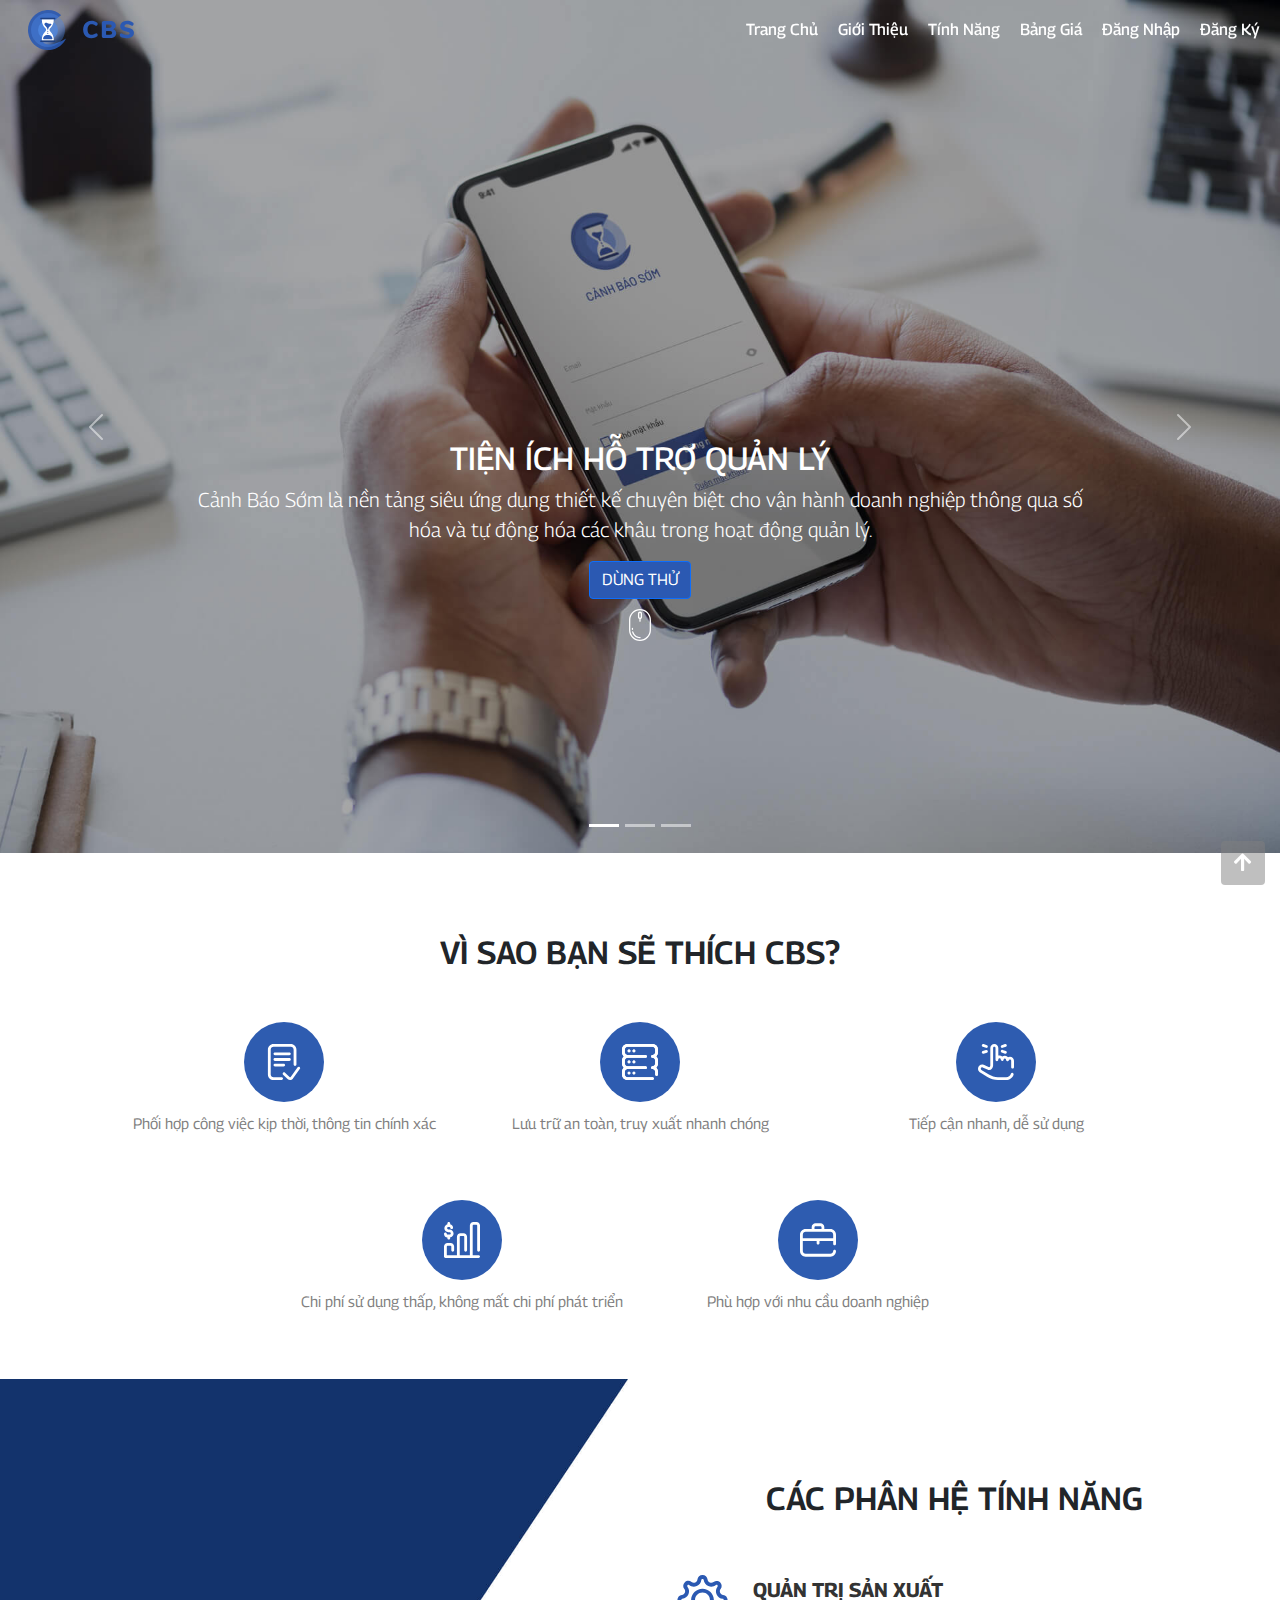
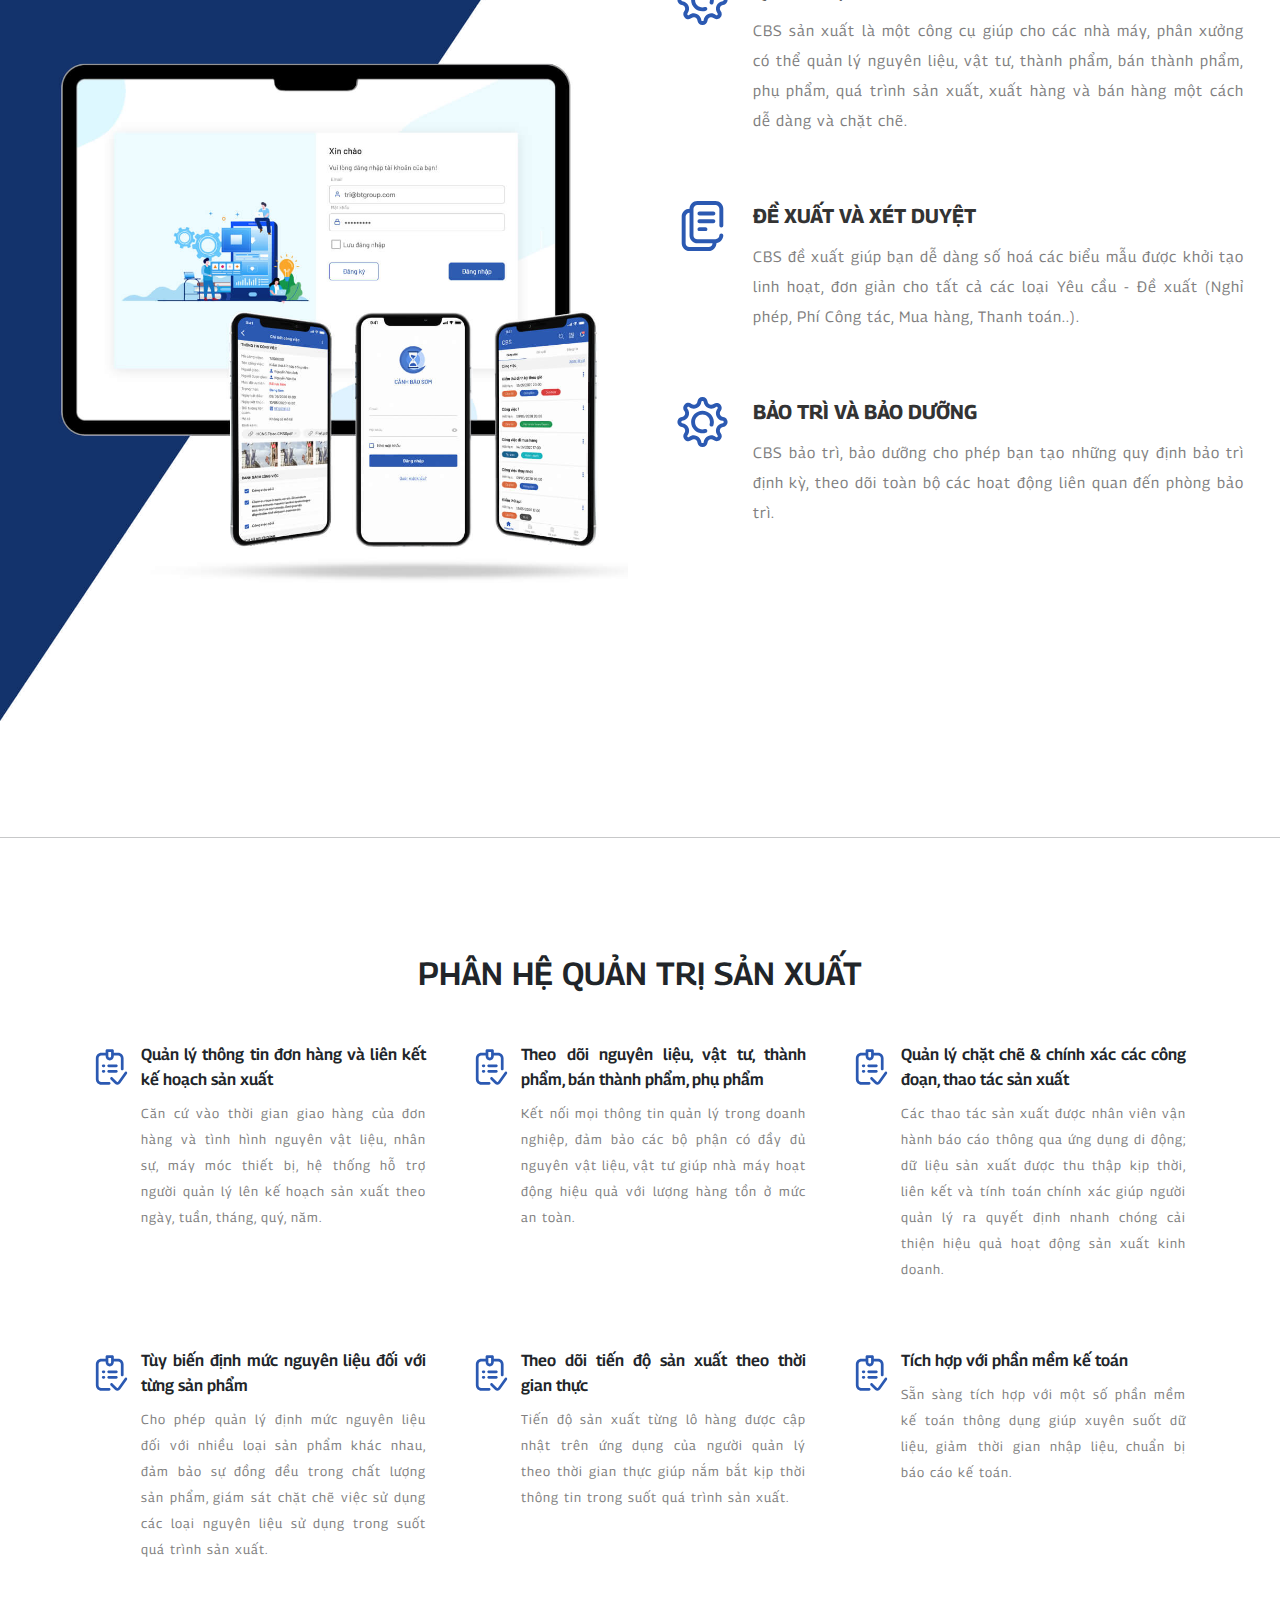
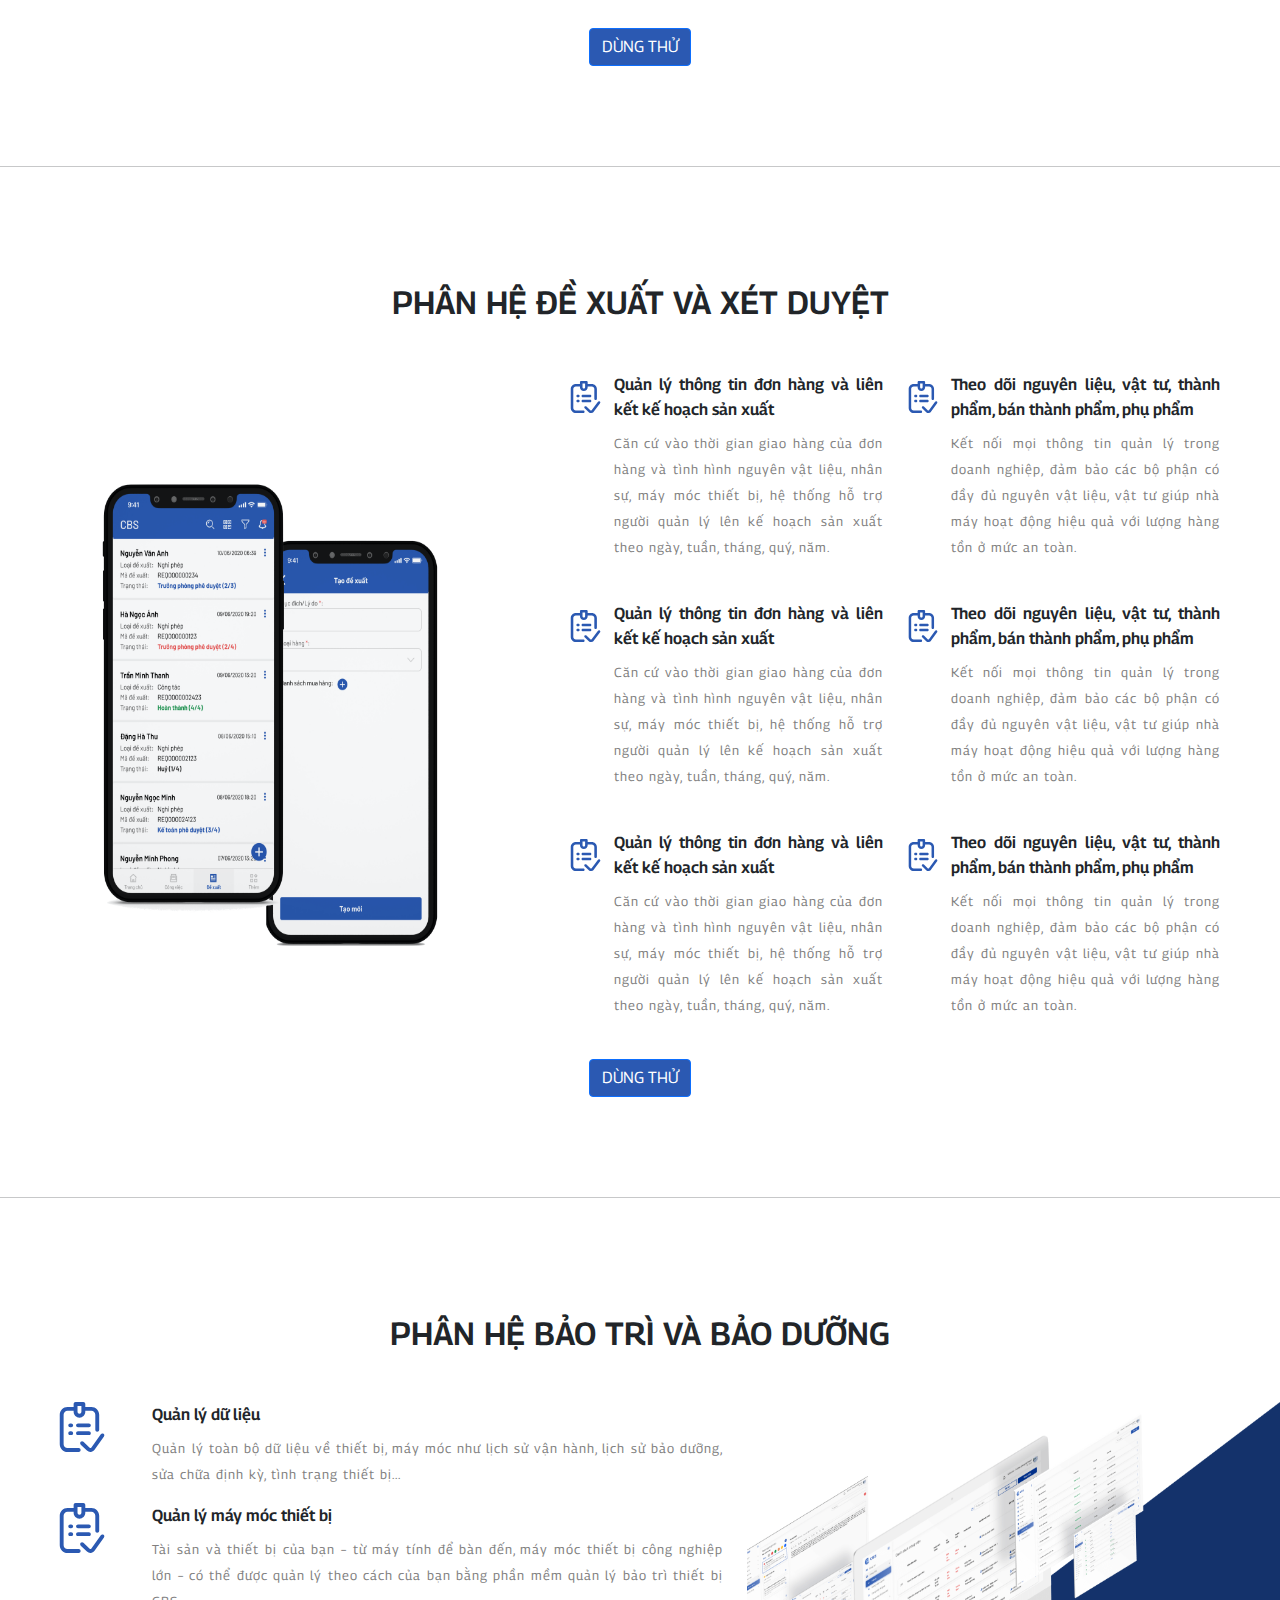
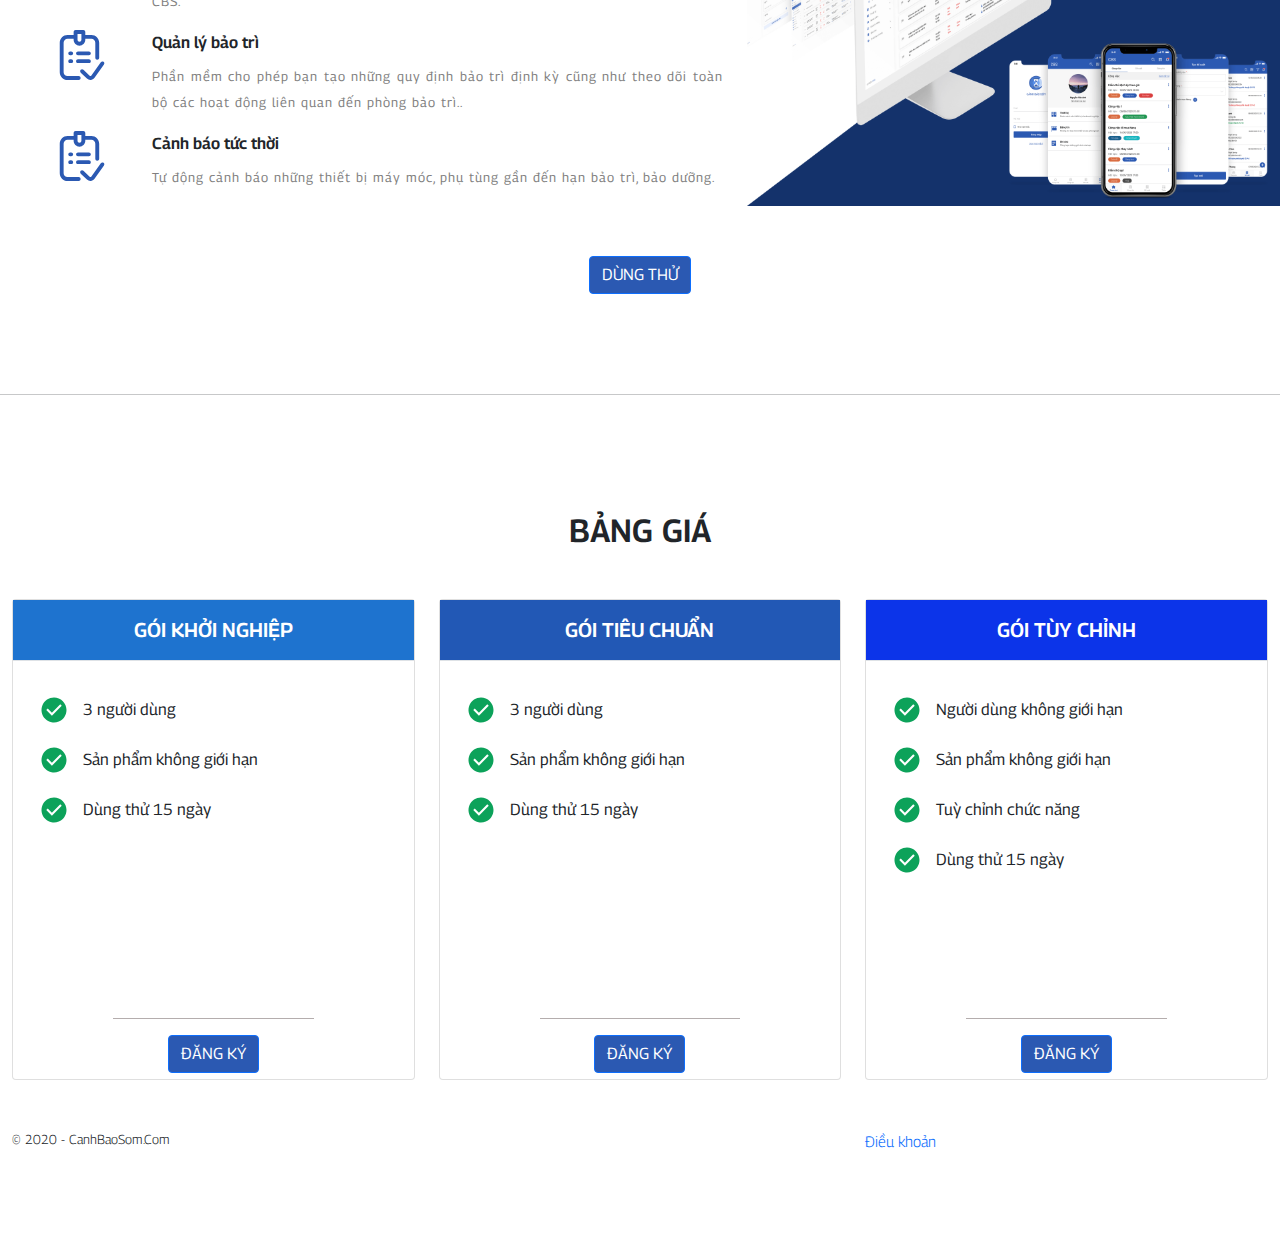
<file: index.html>
<!DOCTYPE html>
<html lang="en">

<head>
    <meta charset="utf-8">
    <meta name="viewport" content="width=device-width, initial-scale=1, shrink-to-fit=no">
    <link rel="shortcut icon" href="./assets/img/favicon.ico" type="image/x-icon">
    <link rel="stylesheet" href="https://cdnjs.cloudflare.com/ajax/libs/font-awesome/5.15.3/css/all.min.css">
    <!-- Bootstrap CSS -->
    <link href="./assets/css/bootstrap.css" rel="stylesheet">
    <link rel="stylesheet" href="./assets/css/index.css">
    <title>CBS - Cảnh Báo Sớm</title>
</head>

<body>
    <div class="container-fluid px-0">


        <!-- Header: Start -->
        <header>
            <a href="./" class="logo"><img src="./assets/img/logo.svg"></a>
            <ul class="d-md-flex d-none">
                <li><a href="./">Trang Chủ</a></li>
                <li><a href="#about">Giới Thiệu</a></li>
                <li><a href="#function">Tính Năng</a></li>
                <li><a href="#price">Bảng Giá</a></li>
                <li><a href="#login" data-bs-toggle="modal">Đăng Nhập</a></li>
                <li><a href="#register" data-bs-toggle="modal">Đăng Ký</a></li>
            </ul>
            <div class="dropdown d-block d-md-none">
                <button class="btn btn-outside-light dropdown-toggle" type="button" id="navbar--menu"
                    data-bs-toggle="dropdown" aria-expanded="false">
                    <i class="fas fa-bars"></i>
                </button>
                <ul class="dropdown-menu" aria-labelledby="navbar--menu">
                    <li><a class="dropdown-item" href="#home">Trang Chủ</a></li>
                    <li><a class="dropdown-item" href="#about">Giới Thiệu</a></li>
                    <li><a class="dropdown-item" href="#function">Tính Năng</a></li>
                    <li><a class="dropdown-item" href="#price">Bảng Giá</a></li>
                    <li><a class="dropdown-item" href="#login" data-bs-toggle="modal">Đăng Nhập</a></li>
                    <li><a class="dropdown-item" href="#register" data-bs-toggle="modal">Đăng Ký</a></li>
                </ul>
            </div>
        </header>
        <!-- Header: End -->



        <!-- Login Modal: Start -->
        <div class="modal fade" id="login" tabindex="-1" aria-labelledby="exampleModalLabel" aria-hidden="true">
            <div class="modal-dialog modal-lg">
                <div class="modal-content card">
                    <img src="./assets/img/login.svg" alt="Image" class="list-group-item w-100 px-0">
                    <div class="card-body list-group-item ">
                        <form action="" method="post">
                            <div class="form-group mb-4">
                                <label for="email">Email:</label>
                                <input type="email" class="form-control" id="email--login" required>
                                <div class="form-message"></div>
                            </div>
                            <div class="form-group mb-4">
                                <label for="password">Password:</label>
                                <input type="password" class="form-control" id="password--login" required>
                                <div class="form-message"></div>
                            </div>
                            <div class="d-flex mb-3 justify-content-between">
                                <label class="mb-0"><span class="caption">Tự động đăng nhập</span>
                                    <input type="checkbox" checked="checked" />
                                </label>
                                <div>
                                    <a href="#">Forgot
                                        Password</a>
                                </div>
                            </div>
                            <div class="d-flex mb-3 justify-content-between">
                                <input type="submit" value="Đăng Nhập" class="btn btn-primary">
                                <button type="button" class="btn btn-danger" data-bs-dismiss="modal">
                                    Đóng <i class="fas fa-times"></i>
                                </button>
                            </div>
                            <div id="message-login-success"
                                class="alert alert-success alert-dismissible fade show d-none align-items-center"
                                role="alert">
                                <button type="button" class="btn-close" data-bs-dismiss="alert"
                                    aria-label="Close"></button>
                                <svg class="bi flex-shrink-0 me-2" width="24" height="24" role="img"
                                    aria-label="Success:">
                                    <use xlink:href="#check-circle-fill" />
                                </svg>
                                <div>
                                    Đăng nhập tài khoản thành công! Bạn sẽ được chuyển hướng trong
                                    giây lát...
                                </div>
                            </div>
                        </form>
                    </div>
                </div>
            </div>
        </div>
        <!-- Login Modal: End -->
        <!-- Singup Modal: Start -->
        <div class="modal fade" id="register" tabindex="-1" aria-labelledby="exampleModalLabel2" aria-hidden="true">
            <div class="modal-dialog modal-xl">
                <div class="modal-content">
                    <div class="row">
                        <div class="list-group-item p-0 col-xl">
                            <img src="./assets/img/register.svg" alt="Image" class="w-100 px-0"
                                style="min-height: 100%;">
                        </div>
                        <div class="list-group-item col-xl">
                            <form action="" method="post">
                                <div class="form-group mb-4">
                                    <label for="company">Tên công ty:</label>
                                    <input type="text" class="form-control" id="company" required>
                                    <div class="form-message"></div>
                                </div>
                                <div class="form-group mb-4">
                                    <label for="fullname">Tên đầy đủ của bạn:</label>
                                    <input type="text" class="form-control" id="fullname" required>
                                </div>
                                <div class="form-group mb-4">
                                    <label for="email">Email:</label>
                                    <input type="email" class="form-control" id="email" required>
                                    <div class="form-message"></div>
                                </div>
                                <div class="form-group mb-4">
                                    <label for="phone">Số điện thoại:</label>
                                    <input type="phone" class="form-control" id="phone" required>
                                    <div class="form-message"></div>
                                </div>
                                <div class="form-group mb-4">
                                    <label for="password">Mật khẩu:</label>
                                    <input type="password" class="form-control" id="password"
                                        pattern="(?=.*\d)(?=.*[a-z])(?=.*[A-Z]).{8,}"
                                        title="Mật khẩu phải bao gồm ký tự thường, in hoa, số và ít nhất 8 ký tự"
                                        required>
                                </div>
                                <div class="form-group mb-4">
                                    <label for="repassword">Nhập lại mât khẩu:</label>
                                    <input type="password" class="form-control" id="repassword" required>
                                    <div class="form-message"></div>
                                </div>
                                <div id="mange" class="form-group mb-4">
                                    <label for="mange">Chọn phân hệ:</label>
                                    <div class="list-group mb-3">
                                        <div class="form-check list-group-item">
                                            <input class="form-check-input" type="checkbox" value="" checked required>
                                            <label class="form-check-label" for="product-mange">
                                                Quản trị sản xuất
                                            </label>
                                        </div>
                                        <div class="form-check list-group-item">
                                            <input class="form-check-input" type="checkbox" value="" checked required>
                                            <label class="form-check-label" for="request-mange">
                                                Đề xuất & phê duyệt
                                            </label>
                                        </div>
                                        <div class="form-check list-group-item">
                                            <input class="form-check-input" type="checkbox" value="" checked required>
                                            <label class="form-check-label" for="warning-mange">
                                                Bảo trì & bảo dưỡng
                                            </label>
                                        </div>
                                    </div>
                                </div>
                                <div class="d-flex mb-3 justify-content-between">
                                    <label class="mb-0">
                                        <input type="checkbox" required />
                                        <span class="caption">Tôi chấp nhận các điều kiện & điều khoản</span>
                                    </label>
                                    <a href="#login" data-bs-dismiss="modal" data-bs-toggle="modal">Đã có tài khoản</a>
                                </div>
                                <div class="d-flex mb-3 justify-content-between">
                                    <input type="submit" value="Đăng Ký" class="btn btn-primary">
                                    <button type="button" class="btn btn-danger" data-bs-dismiss="modal">
                                        Đóng <i class="fas fa-times"></i>
                                    </button>
                                </div>
                                <div id="message-register-success"
                                    class="alert alert-success alert-dismissible fade show d-none align-items-center"
                                    role="alert">
                                    <button type="button" class="btn-close" data-bs-dismiss="alert"
                                        aria-label="Close"></button>
                                    <svg class="bi flex-shrink-0 me-2" width="24" height="24" role="img"
                                        aria-label="Success:">
                                        <use xlink:href="#check-circle-fill" />
                                    </svg>
                                    <div>
                                        Đăng ký tài khoản thành công! Bạn sẽ được chuyển hướng đến trang chủ trong
                                        giây lát...
                                    </div>
                                </div>
                            </form>
                        </div>
                    </div>
                </div>
            </div>
        </div>
        <!-- Singup Modal: End -->




        <!-- Slider: Start -->
        <section id="home" class="carousel slide" data-ride="carousel">
            <div id="home" class="carousel slide" data-bs-ride="carousel">
                <div class="carousel-indicators">
                    <button type="button" data-bs-target="#home" data-bs-slide-to="0" class="active" aria-current="true"
                        aria-label="Slide 1"></button>
                    <button type="button" data-bs-target="#home" data-bs-slide-to="1" aria-label="Slide 2"></button>
                    <button type="button" data-bs-target="#home" data-bs-slide-to="2" aria-label="Slide 3"></button>
                </div>
                <div class="carousel-inner">
                    <div class="carousel-item active">
                        <img src="./assets/img/slider/1.jpg" style="max-height: 100vh;" class="d-block w-100">
                        <div class="carousel-caption d-none d-md-block">
                            <h3>Tiện Ích Hỗ Trợ Quản Lý</h3>
                            <p>Cảnh Báo Sớm là nền tảng siêu ứng dụng thiết kế chuyên biệt cho vận hành doanh nghiệp
                                thông
                                qua số hóa và tự động hóa các khâu trong hoạt động quản lý.</p>
                            <div>
                                <a href="#price" class="btn btn-primary text-uppercase d-table m-auto"
                                    style="color: #fff">Dùng thử</a>
                            </div>
                            <div class="mouse-icon">
                                <img src="./assets/img/slider/mouse.svg">
                            </div>
                        </div>
                    </div>
                    <div class="carousel-item">
                        <img src="./assets/img/slider/2.jpg" style="max-height: 100vh;" class="d-block w-100">
                        <div class="carousel-caption d-none d-md-block">
                            <h3>Cảnh Báo Sớm</h3>
                            <p>Xét duyệt kịp thời, tối đa cơ hội kinh doanh và giảm chi phí chờ đợi</p>
                            <div>
                                <a href="#price" class="btn btn-primary text-uppercase d-table m-auto"
                                    style="color: #fff">Dùng thử</a>
                            </div>
                            <div class="mouse-icon">
                                <img src="./assets/img/slider/mouse.svg">
                            </div>
                        </div>
                    </div>
                    <div class="carousel-item">
                        <img src="./assets/img/slider/3.jpg" style="max-height: 100vh;" class="d-block w-100">
                        <div class="carousel-caption d-none d-md-block">
                            <h3>Cảnh Báo Sớm</h3>
                            <p>Giao nhiệm vụ Đúng lúc - Đúng việc - Đúng người</p>
                            <div>
                                <a href="#price" class="btn btn-primary text-uppercase d-table m-auto"
                                    style="color: #fff">Dùng thử</a>
                            </div>
                            <div class="mouse-icon">
                                <img src="./assets/img/slider/mouse.svg">
                            </div>
                        </div>
                    </div>
                </div>
                <button class="carousel-control-prev" type="button" data-bs-target="#home" data-bs-slide="prev">
                    <span class="carousel-control-prev-icon" aria-hidden="true"></span>
                    <span class="visually-hidden">Previous</span>
                </button>
                <button class="carousel-control-next" type="button" data-bs-target="#home" data-bs-slide="next">
                    <span class="carousel-control-next-icon" aria-hidden="true"></span>
                    <span class="visually-hidden">Next</span>
                </button>
            </div>
        </section>
        <!-- Slider: End -->



        <!-- About Section: Start -->
        <section id="about" class="container-fluid">
            <div class="container">
                <h2 class="text-center text-uppercase" style="font-weight: 600; margin-bottom: 50px;">Vì sao bạn sẽ
                    thích
                    CBS?</h2>
                <div class="row flex-wrap justify-content-center">
                    <div class="row flex-column col-md-4 mb-50">
                        <img src="./assets/img/about/lido-1.svg" style="height: 80px">
                        <p class="text-center pt-10"
                            style="font-weight: 400; font-size: 15px; color: rgb(129, 127, 127);">
                            Phối hợp công việc kịp thời, thông tin chính xác</p>
                    </div>
                    <div class="row flex-column col-md-4 mb-50">
                        <img src="./assets/img/about/lido-2.svg" style="height: 80px">
                        <p class="text-center pt-10"
                            style="font-weight: 400; font-size: 15px; color: rgb(129, 127, 127);">
                            Lưu trữ an toàn, truy xuất nhanh chóng</p>
                    </div>
                    <div class="row flex-column col-md-4 mb-50">
                        <img src="./assets/img/about/lido-3.svg" style="height: 80px">
                        <p class="text-center pt-10"
                            style="font-weight: 400; font-size: 15px; color: rgb(129, 127, 127);">
                            Tiếp cận nhanh, dễ sử dụng</p>
                    </div>
                    <div class="row flex-column col-md-4 mb-50">
                        <img src="./assets/img/about/lido-4.svg" style="height: 80px">
                        <p class="text-center pt-10"
                            style="font-weight: 400; font-size: 15px; color: rgb(129, 127, 127);">
                            Chi phí sử dụng thấp, không mất chi phí phát triển</p>
                    </div>
                    <div class="row flex-column col-md-4 mb-50">
                        <img src="./assets/img/about/lido-5.svg" style="height: 80px">
                        <p class="text-center pt-10"
                            style="font-weight: 400; font-size: 15px; color: rgb(129, 127, 127);">
                            Phù hợp với nhu cầu doanh nghiệp</p>
                    </div>
                </div>
        </section>
        <!-- About Section: End -->



        <!-- Function Section: Start -->
        <section id="function" class="container-fluid">
            <div class="row ">
                <div class="col-md ps-0 pe-0 pb-100">
                    <img src="./assets/img/function/bg.jpg" width="100%">
                </div>
                <div class="col-md pt-100 pb-40">
                    <h2 class="text-uppercase pb-50 text-center" style="font-weight: 600;">
                        Các phân hệ tính năng
                    </h2>
                    <div class="container">
                        <div class="row">
                            <img src="./assets/img/function/phanhe-1.svg" height="50px" class="col-2">
                            <div class="col-10 ps-0 mb-50">
                                <a href="#product-mange" class="text-uppercase">Quản trị sản xuất</a>
                                <p class="pt-10"
                                    style="font-weight: 400; font-size: 15px; color: rgb(129, 127, 127); text-align: justify; letter-spacing: 1px; line-height: 2em;">
                                    CBS sản xuất là một công cụ giúp cho các nhà máy, phân xưởng có thể quản lý nguyên
                                    liệu,
                                    vật tư, thành phẩm, bán thành phẩm, phụ phẩm, quá trình sản xuất, xuất hàng và bán
                                    hàng
                                    một cách dễ dàng và chặt chẽ.</p>
                            </div>
                        </div>
                        <div class="row">
                            <img src="./assets/img/function/phanhe-2.svg" height="50px" class="col-2">
                            <div class="col-10 ps-0 mb-50">
                                <a href="#request-mange" class="text-uppercase">Đề xuất và xét duyệt</a>
                                <p class="pt-10"
                                    style="font-weight: 400; font-size: 15px; color: rgb(129, 127, 127); text-align: justify; letter-spacing: 1px; line-height: 2em;">
                                    CBS đề xuất giúp bạn dễ dàng số hoá các biểu mẫu được khởi tạo linh hoạt, đơn giản
                                    cho
                                    tất cả các loại Yêu cầu - Đề xuất (Nghỉ phép, Phí Công tác, Mua hàng, Thanh toán..).
                                </p>
                            </div>
                        </div>
                        <div class="row">
                            <img src="./assets/img/function/phanhe-1.svg" height="50px" class="col-2">
                            <div class="col-10 ps-0 mb-50">
                                <a href="#warning-mange" class="text-uppercase">Bảo trì và bảo dưỡng</a>
                                <p class="pt-10"
                                    style="font-weight: 400; font-size: 15px; color: rgb(129, 127, 127); text-align: justify; letter-spacing: 1px; line-height: 2em;">
                                    CBS bảo trì, bảo dưỡng cho phép bạn tạo những quy định bảo trì định kỳ, theo dõi
                                    toàn bộ
                                    các hoạt động liên quan đến phòng bảo trì.</p>
                            </div>
                        </div>
                    </div>
                </div>
            </div>
        </section>
        <!-- Function Section: End -->



        <hr>
        <!-- Function--ProductMange Section: Start -->
        <section id="product-mange" class="container pt-100">
            <h2 class="text-center text-uppercase" style="font-weight: 600; margin-bottom: 50px;">Phân hệ quản trị sản
                xuất
            </h2>
            <div class="row justify-content-around align-items-start">
                <div class="col-12 col-md-6 col-lg-4 row mb-50">
                    <img src="./assets/img/function/checklist.svg" style="max-height: 50px" class="col-2">
                    <div class="col-10 ps-0">
                        <h5 style="font-weight: 600; font-size: 16px; line-height: 25px; text-align: justify;">Quản
                            lý
                            thông tin đơn hàng và liên kết kế hoạch sản xuất</h5>
                        <p
                            style="font-weight: 400; font-size: 13px; color: rgb(129, 127, 127); text-align: justify; letter-spacing: 1px; line-height: 2em;">
                            Căn cứ vào thời gian giao hàng của đơn hàng và tình hình nguyên vật liệu, nhân sự, máy
                            móc
                            thiết bị, hệ thống hỗ trợ người quản lý lên kế hoạch sản xuất theo ngày, tuần, tháng,
                            quý,
                            năm.</p>
                    </div>
                </div>
                <div class="col-12 col-md-6 col-lg-4 row mb-50">
                    <img src="./assets/img/function/checklist.svg" style="max-height: 50px" class="col-2">
                    <div class="col-10 ps-0">
                        <h5 style="font-weight: 600; font-size: 16px; line-height: 25px; text-align: justify;">Theo
                            dõi
                            nguyên liệu, vật tư, thành phẩm, bán thành phẩm, phụ phẩm</h5>
                        <p
                            style="font-weight: 400; font-size: 13px; color: rgb(129, 127, 127); text-align: justify; letter-spacing: 1px; line-height: 2em;">
                            Kết nối mọi thông tin quản lý trong doanh nghiệp, đảm bảo các bộ phận có đầy đủ nguyên
                            vật
                            liệu, vật tư giúp nhà máy hoạt động hiệu quả với lượng hàng tồn ở mức an toàn.</p>
                    </div>
                </div>
                <div class="col-12 col-md-6 col-lg-4 row mb-50">
                    <img src="./assets/img/function/checklist.svg" style="max-height: 50px" class="col-2">
                    <div class="col-10 ps-0">
                        <h5 style="font-weight: 600; font-size: 16px; line-height: 25px; text-align: justify;">Quản
                            lý
                            chặt chẽ & chính xác các công đoạn, thao tác sản xuất</h5>
                        <p
                            style="font-weight: 400; font-size: 13px; color: rgb(129, 127, 127); text-align: justify; letter-spacing: 1px; line-height: 2em;">
                            Các thao tác sản xuất được nhân viên vận hành báo cáo thông qua ứng dụng di động; dữ
                            liệu
                            sản xuất được thu thập kịp thời, liên kết và tính toán chính xác giúp người quản lý ra
                            quyết
                            định nhanh chóng cải thiện hiệu quả hoạt động sản xuất kinh doanh.</p>
                    </div>
                </div>
                <div class="col-12 col-md-6 col-lg-4 row mb-50">
                    <img src="./assets/img/function/checklist.svg" style="max-height: 50px" class="col-2">
                    <div class="col-10 ps-0">
                        <h5 style="font-weight: 600; font-size: 16px; line-height: 25px; text-align: justify;">Tùy
                            biến
                            định mức nguyên liệu đối với từng sản phẩm</h5>
                        <p
                            style="font-weight: 400; font-size: 13px; color: rgb(129, 127, 127); text-align: justify; letter-spacing: 1px; line-height: 2em;">
                            Cho phép quản lý định mức nguyên liệu đối với nhiều loại sản phẩm khác nhau, đảm bảo sự
                            đồng
                            đều trong chất lượng sản phẩm, giám sát chặt chẽ việc sử dụng các loại nguyên liệu sử
                            dụng
                            trong suốt quá trình sản xuất.</p>
                    </div>
                </div>
                <div class="col-12 col-md-6 col-lg-4 row mb-50">
                    <img src="./assets/img/function/checklist.svg" style="max-height: 50px" class="col-2">
                    <div class="col-10 ps-0">
                        <h5 style="font-weight: 600; font-size: 16px; line-height: 25px; text-align: justify;">Theo
                            dõi
                            tiến độ sản xuất theo thời gian thực</h5>
                        <p
                            style="font-weight: 400; font-size: 13px; color: rgb(129, 127, 127); text-align: justify; letter-spacing: 1px; line-height: 2em;">
                            Tiến độ sản xuất từng lô hàng được cập nhật trên ứng dụng của người quản lý theo thời
                            gian
                            thực giúp nắm bắt kịp thời thông tin trong suốt quá trình sản xuất.</p>
                    </div>
                </div>
                <div class="col-12 col-md-6 col-lg-4 row mb-50">
                    <img src="./assets/img/function/checklist.svg" style="max-height: 50px" class="col-2">
                    <div class="col-10 ps-0">
                        <h5 style="font-weight: 600; font-size: 16px; line-height: 25px; text-align: justify;">Tích
                            hợp
                            với phần mềm kế toán</h5>
                        <p
                            style="font-weight: 400; font-size: 13px; color: rgb(129, 127, 127); text-align: justify; letter-spacing: 1px; line-height: 2em;">
                            Sẵn sàng tích hợp với một số phần mềm kế toán thông dụng giúp xuyên suốt dữ liệu, giảm
                            thời
                            gian nhập liệu, chuẩn bị báo cáo kế toán.</p>
                    </div>
                </div>
            </div>

            <div class="mb-100">
                <a href="#price" class="btn btn-primary text-uppercase d-table m-auto">Dùng thử</a>
            </div>

        </section>
        <!-- Function--ProductMange Section: End -->


        <hr>
        <!-- Function--RequestMange Section: Start -->
        <section id="request-mange" class="container-fluid pt-100">
            <h2 class="text-center text-uppercase" style="font-weight: 600; margin-bottom: 50px;">Phân hệ đề xuất và xét
                duyệt</h2>
            <div class="row">
                <img src="./assets/img/function/img-a.png" class="col-lg-5 px-0">
                <div class="col-lg-7 row justify-content-center align-items-start">
                    <div class="col-md-6 row mb-25">
                        <img src="./assets/img/function/checklist.svg" style="max-height: 50px" class="col-2">
                        <div class="col-10 ps-0">
                            <h5 style="font-weight: 600; font-size: 16px; line-height: 25px; text-align: justify;">
                                Quản
                                lý thông tin đơn hàng và liên kết kế hoạch sản xuất</h5>
                            <p
                                style="font-weight: 400; font-size: 13px; color: rgb(129, 127, 127); text-align: justify; letter-spacing: 1px; line-height: 2em;">
                                Căn cứ vào thời gian giao hàng của đơn hàng và tình hình nguyên vật liệu, nhân sự,
                                máy
                                móc thiết bị, hệ thống hỗ trợ người quản lý lên kế hoạch sản xuất theo ngày, tuần,
                                tháng, quý, năm.</p>
                        </div>
                    </div>
                    <div class="col-md-6 row mb-25">
                        <img src="./assets/img/function/checklist.svg" style="max-height: 50px" class="col-2">
                        <div class="col-10 ps-0">
                            <h5 style="font-weight: 600; font-size: 16px; line-height: 25px; text-align: justify;">
                                Theo
                                dõi nguyên liệu, vật tư, thành phẩm, bán thành phẩm, phụ phẩm</h5>
                            <p
                                style="font-weight: 400; font-size: 13px; color: rgb(129, 127, 127); text-align: justify; letter-spacing: 1px; line-height: 2em;">
                                Kết nối mọi thông tin quản lý trong doanh nghiệp, đảm bảo các bộ phận có đầy đủ
                                nguyên
                                vật liệu, vật tư giúp nhà máy hoạt động hiệu quả với lượng hàng tồn ở mức an toàn.
                            </p>
                        </div>
                    </div>
                    <div class="col-md-6 row mb-25">
                        <img src="./assets/img/function/checklist.svg" style="max-height: 50px" class="col-2">
                        <div class="col-10 ps-0">
                            <h5 style="font-weight: 600; font-size: 16px; line-height: 25px; text-align: justify;">
                                Quản
                                lý thông tin đơn hàng và liên kết kế hoạch sản xuất</h5>
                            <p
                                style="font-weight: 400; font-size: 13px; color: rgb(129, 127, 127); text-align: justify; letter-spacing: 1px; line-height: 2em;">
                                Căn cứ vào thời gian giao hàng của đơn hàng và tình hình nguyên vật liệu, nhân sự,
                                máy
                                móc thiết bị, hệ thống hỗ trợ người quản lý lên kế hoạch sản xuất theo ngày, tuần,
                                tháng, quý, năm.</p>
                        </div>
                    </div>
                    <div class="col-md-6 row mb-25">
                        <img src="./assets/img/function/checklist.svg" style="max-height: 50px" class="col-2">
                        <div class="col-10 ps-0">
                            <h5 style="font-weight: 600; font-size: 16px; line-height: 25px; text-align: justify;">
                                Theo
                                dõi nguyên liệu, vật tư, thành phẩm, bán thành phẩm, phụ phẩm</h5>
                            <p
                                style="font-weight: 400; font-size: 13px; color: rgb(129, 127, 127); text-align: justify; letter-spacing: 1px; line-height: 2em;">
                                Kết nối mọi thông tin quản lý trong doanh nghiệp, đảm bảo các bộ phận có đầy đủ
                                nguyên
                                vật liệu, vật tư giúp nhà máy hoạt động hiệu quả với lượng hàng tồn ở mức an toàn.
                            </p>
                        </div>
                    </div>
                    <div class="col-md-6 row mb-25">
                        <img src="./assets/img/function/checklist.svg" style="max-height: 50px" class="col-2">
                        <div class="col-10 ps-0">
                            <h5 style="font-weight: 600; font-size: 16px; line-height: 25px; text-align: justify;">
                                Quản
                                lý thông tin đơn hàng và liên kết kế hoạch sản xuất</h5>
                            <p
                                style="font-weight: 400; font-size: 13px; color: rgb(129, 127, 127); text-align: justify; letter-spacing: 1px; line-height: 2em;">
                                Căn cứ vào thời gian giao hàng của đơn hàng và tình hình nguyên vật liệu, nhân sự,
                                máy
                                móc thiết bị, hệ thống hỗ trợ người quản lý lên kế hoạch sản xuất theo ngày, tuần,
                                tháng, quý, năm.</p>
                        </div>
                    </div>
                    <div class="col-md-6 row mb-25">
                        <img src="./assets/img/function/checklist.svg" style="max-height: 50px" class="col-2">
                        <div class="col-10 ps-0">
                            <h5 style="font-weight: 600; font-size: 16px; line-height: 25px; text-align: justify;">
                                Theo
                                dõi nguyên liệu, vật tư, thành phẩm, bán thành phẩm, phụ phẩm</h5>
                            <p
                                style="font-weight: 400; font-size: 13px; color: rgb(129, 127, 127); text-align: justify; letter-spacing: 1px; line-height: 2em;">
                                Kết nối mọi thông tin quản lý trong doanh nghiệp, đảm bảo các bộ phận có đầy đủ
                                nguyên
                                vật liệu, vật tư giúp nhà máy hoạt động hiệu quả với lượng hàng tồn ở mức an toàn.
                            </p>
                        </div>
                    </div>
                </div>
            </div>

            <div class="mb-100">
                <a href="#price" class="btn btn-primary text-uppercase d-table m-auto">Dùng thử</a>
            </div>

        </section>
        <!-- Function--RequestMange Section: End -->



        <hr>
        <!-- Function--WarningMange Section: Start -->
        <section id="warning-mange" class="container-fluid pt-100">
            <h2 class="text-center text-uppercase" style="font-weight: 600; margin-bottom: 50px;">Phân hệ bảo trì và bảo
                dưỡng</h2>
            <div class="row">
                <div class="col-md-7">
                    <div class="container">
                        <div class="row justify-content-between">
                            <img src="./assets/img/function/checklist.svg" style="max-height: 50px" class="col-2">
                            <div class="col-10 pe-0">
                                <h5 style="font-weight: 600; font-size: 16px; line-height: 25px; text-align: justify;">
                                    Quản
                                    lý
                                    dữ liệu</h5>
                                <p
                                    style="font-weight: 400; font-size: 13px; color: rgb(129, 127, 127); text-align: justify; letter-spacing: 1px; line-height: 2em;">
                                    Quản lý toàn bộ dữ liệu về thiết bị, máy móc như lịch sử vận hành, lịch sử bảo
                                    dưỡng,
                                    sửa
                                    chữa định kỳ, tình trạng thiết bị...</p>
                            </div>
                        </div>
                        <div class="row justify-content-between">
                            <img src="./assets/img/function/checklist.svg" style="max-height: 50px" class="col-2">
                            <div class="col-10 pe-0">
                                <h5 style="font-weight: 600; font-size: 16px; line-height: 25px; text-align: justify;">
                                    Quản
                                    lý
                                    máy móc thiết bị</h5>
                                <p
                                    style="font-weight: 400; font-size: 13px; color: rgb(129, 127, 127); text-align: justify; letter-spacing: 1px; line-height: 2em;">
                                    Tài sản và thiết bị của bạn – từ máy tính để bàn đến, máy móc thiết bị công nghiệp
                                    lớn –
                                    có
                                    thể được quản lý theo cách của bạn bằng phần mềm quản lý bảo trì thiết bị CBS.</p>
                            </div>
                        </div>
                        <div class="row justify-content-between">
                            <img src="./assets/img/function/checklist.svg" style="max-height: 50px" class="col-2">
                            <div class="col-10 pe-0">
                                <h5 style="font-weight: 600; font-size: 16px; line-height: 25px; text-align: justify;">
                                    Quản
                                    lý
                                    bảo trì</h5>
                                <p
                                    style="font-weight: 400; font-size: 13px; color: rgb(129, 127, 127); text-align: justify; letter-spacing: 1px; line-height: 2em;">
                                    Phần mềm cho phép bạn tạo những quy định bảo trì định kỳ cũng như theo dõi toàn bộ
                                    các
                                    hoạt
                                    động liên quan đến phòng bảo trì..</p>
                            </div>
                        </div>
                        <div class="row justify-content-between">
                            <img src="./assets/img/function/checklist.svg" style="max-height: 50px" class="col-2">
                            <div class="col-10 pe-0">
                                <h5 style="font-weight: 600; font-size: 16px; line-height: 25px; text-align: justify;">
                                    Cảnh
                                    báo
                                    tức thời</h5>
                                <p
                                    style="font-weight: 400; font-size: 13px; color: rgb(129, 127, 127); text-align: justify; letter-spacing: 1px; line-height: 2em;">
                                    Tự động cảnh báo những thiết bị máy móc, phụ tùng gần đến hạn bảo trì, bảo dưỡng.
                                </p>
                            </div>
                        </div>
                    </div>
                </div>
                <img src="./assets/img/function/img-b.png" class="col-md-5 px-0">
            </div>

            <div class="mb-100 mt-50">
                <a href="#price" class="btn btn-primary text-uppercase d-table m-auto">Dùng thử</a>
            </div>

        </section>
        <!-- Function--WarningMange Section: End -->



        <hr>
        <!-- Price Section: Start -->
        <section id="price" class="container-fluid pt-100">
            <h2 class="text-center text-uppercase" style="font-weight: 600; margin-bottom: 50px;">Bảng giá</h2>
            <div class="row justify-content-around">
                <div class="col-md-4 mb-50" style="border-radius: 50px">
                    <div class="card position-relative">
                        <div class="card-title text-center text-uppercase p-15 border-bottom"
                            style="background-color: #1E73CF; color: #fff; font-size: 20px; font-weight: 600;">
                            Gói Khởi Nghiệp
                        </div>
                        <div class="card-body mb-10" style="min-height: 400px">
                            <div class="p-10">
                                <img src="./assets/img/price/checked.svg">
                                <p class="d-inline ps-10">3 người dùng</p>
                            </div>
                            <div class="p-10">
                                <img src="./assets/img/price/checked.svg">
                                <p class="d-inline ps-10">Sản phẩm không giới hạn</p>
                            </div>
                            <div class="p-10">
                                <img src="./assets/img/price/checked.svg">
                                <p class="d-inline ps-10">Dùng thử 15 ngày</p>
                            </div>
                        </div>
                        <div class="card-body position-absolute"
                            style="bottom: -10px; left: 25%; right: 25%; border-top: 1px solid rgb(180, 173, 173)">
                            <div>
                                <a href="#register" data-bs-toggle="modal"
                                    class="btn btn-primary text-uppercase d-table m-auto"
                                    style="box-sizing: border-box;">Đăng Ký</a>
                            </div>
                        </div>
                    </div>
                </div>
                <div class="col-md-4 mb-50" style="border-radius: 50px">
                    <div class="card position-relative">
                        <div class="card-title text-center text-uppercase p-15 border-bottom"
                            style="background-color: #2258B5; color: #fff; font-size: 20px; font-weight: 600;">
                            Gói Tiêu Chuẩn
                        </div>
                        <div class="card-body mb-10" style="min-height: 400px">
                            <div class="p-10">
                                <img src="./assets/img/price/checked.svg">
                                <p class="d-inline ps-10">3 người dùng</p>
                            </div>
                            <div class="p-10">
                                <img src="./assets/img/price/checked.svg">
                                <p class="d-inline ps-10">Sản phẩm không giới hạn</p>
                            </div>
                            <div class="p-10">
                                <img src="./assets/img/price/checked.svg">
                                <p class="d-inline ps-10">Dùng thử 15 ngày</p>
                            </div>
                        </div>
                        <div class="card-body position-absolute"
                            style="bottom: -10px; left: 25%; right: 25%; border-top: 1px solid rgb(180, 173, 173)">
                            <div>
                                <a href="#register" data-bs-toggle="modal"
                                    class="btn btn-primary text-uppercase d-table m-auto"
                                    style="box-sizing: border-box;" data-ta>Đăng Ký</a>
                            </div>
                        </div>
                    </div>
                </div>
                <div class="col-md-4 mb-50" style="border-radius: 50px">
                    <div class="card position-relative">
                        <div class="card-title text-center text-uppercase p-15 border-bottom"
                            style="background-color: #0c34e9; color: #fff; font-size: 20px; font-weight: 600;">
                            Gói Tùy Chỉnh
                        </div>
                        <div class="card-body mb-10" style="min-height: 400px">
                            <div class="p-10">
                                <img src="./assets/img/price/checked.svg">
                                <p class="d-inline ps-10">Người dùng không giới hạn</p>
                            </div>
                            <div class="p-10">
                                <img src="./assets/img/price/checked.svg">
                                <p class="d-inline ps-10">Sản phẩm không giới hạn</p>
                            </div>
                            <div class="p-10">
                                <img src="./assets/img/price/checked.svg">
                                <p class="d-inline ps-10">Tuỳ chỉnh chức năng</p>
                            </div>
                            <div class="p-10">
                                <img src="./assets/img/price/checked.svg">
                                <p class="d-inline ps-10">Dùng thử 15 ngày</p>
                            </div>
                        </div>
                        <div class="card-body position-absolute"
                            style="bottom: -10px; left: 25%; right: 25%; border-top: 1px solid rgb(180, 173, 173)">
                            <div>
                                <a href="#register" data-bs-toggle="modal"
                                    class="btn btn-primary text-uppercase d-table m-auto"
                                    style="box-sizing: border-box;">Đăng Ký</a>
                            </div>
                        </div>
                    </div>
                </div>
            </div>
        </section>
        <!-- Price Section: End -->



        <!-- Footer: Start -->
        <footer class="container-fluid">
            <div class="row pb-100">
                <div class="col-md-8" style="font-size: 13px; font-weight: 300;">
                    © 2020 - CanhBaoSom.Com
                </div>
                <div class="col-md-4">
                    <a href="./rules" style="font-size: 15px; font-weight: 300; text-decoration: none;">Điều khoản</a>
                </div>
            </div>
        </footer>
        <!-- Footer: End -->



        <!-- Back to top: Start -->
        <div id="back-to-top" class="btn btn-outside-light" data-toggle="tooltip" data-placement="left"
            title="Trở lên đầu trang">
            <a href="#home"><i class="fas fa-arrow-up"></i></a>
        </div>
        <!-- Back to top: End -->


    </div>
    <!-- JavaScript -->
    <script src="https://code.jquery.com/jquery-3.6.0.js"
        integrity="sha256-H+K7U5CnXl1h5ywQfKtSj8PCmoN9aaq30gDh27Xc0jk=" crossorigin="anonymous"></script>
    <script src="./assets/js/bootstrap.bundle.js"></script>
    <script src="./assets/js/main.js"></script>
    <script>
        
    </script>
</body>

</html>
</file>
<file: assets/css/index.css>
@charset "UTF-8";
@import url("https://fonts.googleapis.com/css2?family=Georama:ital,wght@0,100;0,200;0,300;0,400;0,500;0,600;0,700;0,800;0,900;1,100;1,200;1,300;1,400;1,500;1,600;1,700;1,800;1,900&display=swap");
* {
  padding: 0;
  margin: 0;
  -webkit-box-sizing: border-box;
          box-sizing: border-box;
  font-family: "Georama", sans-serif;
}

body {
  background-color: #fff;
}

/* Class sửa đổi từ Bootstrap */
@-webkit-keyframes fadeInDown {
  from {
    -webkit-transform: translateY(0);
            transform: translateY(0);
  }
  to {
    -webkit-transform: translateY(80px);
            transform: translateY(80px);
  }
}
@keyframes fadeInDown {
  from {
    -webkit-transform: translateY(0);
            transform: translateY(0);
  }
  to {
    -webkit-transform: translateY(80px);
            transform: translateY(80px);
  }
}

.carousel-item {
  -webkit-transition: -webkit-transform 0.4s ease-in-out;
  transition: -webkit-transform 0.4s ease-in-out;
  transition: transform 0.4s ease-in-out;
  transition: transform 0.4s ease-in-out, -webkit-transform 0.4s ease-in-out;
}

.carousel-caption {
  padding-bottom: 12rem;
}

.carousel-caption > h3 {
  font-size: 2rem;
  font-weight: 500;
  text-transform: uppercase;
}

.carousel-caption > p {
  font-size: 20px;
  font-weight: 300;
}

.carousel-caption > .mouse-icon {
  padding-top: 10px;
}

.carousel-caption > .mouse-icon img {
  max-width: 32px;
  max-height: 32px;
  -webkit-animation: fadeInDown ease 3s;
          animation: fadeInDown ease 3s;
  -webkit-animation-iteration-count: infinite;
          animation-iteration-count: infinite;
}

.btn-primary {
  background-color: #2b59b2;
}

.btn-primary:hover {
  background-color: #0d3586;
  border-color: #2b59b2;
}

.btn-outline-primary {
  color: #2b59b2;
  border-color: #2b59b2;
}

.btn-outline-primary:hover {
  background-color: #2b59b2;
  border-color: #2b59b2;
}

/* Class dùng chung */
.m-0 {
  margin: 0px;
}

.mt-0 {
  margin-top: 0px;
}

.mb-0 {
  margin-bottom: 0px;
}

.ms-0 {
  margin-left: 0px;
}

.me-0 {
  margin-right: 0px;
}

.m-1 {
  margin: 1px;
}

.mt-1 {
  margin-top: 1px;
}

.mb-1 {
  margin-bottom: 1px;
}

.ms-1 {
  margin-left: 1px;
}

.me-1 {
  margin-right: 1px;
}

.m-2 {
  margin: 2px;
}

.mt-2 {
  margin-top: 2px;
}

.mb-2 {
  margin-bottom: 2px;
}

.ms-2 {
  margin-left: 2px;
}

.me-2 {
  margin-right: 2px;
}

.m-3 {
  margin: 3px;
}

.mt-3 {
  margin-top: 3px;
}

.mb-3 {
  margin-bottom: 3px;
}

.ms-3 {
  margin-left: 3px;
}

.me-3 {
  margin-right: 3px;
}

.m-4 {
  margin: 4px;
}

.mt-4 {
  margin-top: 4px;
}

.mb-4 {
  margin-bottom: 4px;
}

.ms-4 {
  margin-left: 4px;
}

.me-4 {
  margin-right: 4px;
}

.m-5 {
  margin: 5px;
}

.mt-5 {
  margin-top: 5px;
}

.mb-5 {
  margin-bottom: 5px;
}

.ms-5 {
  margin-left: 5px;
}

.me-5 {
  margin-right: 5px;
}

.m-6 {
  margin: 6px;
}

.mt-6 {
  margin-top: 6px;
}

.mb-6 {
  margin-bottom: 6px;
}

.ms-6 {
  margin-left: 6px;
}

.me-6 {
  margin-right: 6px;
}

.m-7 {
  margin: 7px;
}

.mt-7 {
  margin-top: 7px;
}

.mb-7 {
  margin-bottom: 7px;
}

.ms-7 {
  margin-left: 7px;
}

.me-7 {
  margin-right: 7px;
}

.m-8 {
  margin: 8px;
}

.mt-8 {
  margin-top: 8px;
}

.mb-8 {
  margin-bottom: 8px;
}

.ms-8 {
  margin-left: 8px;
}

.me-8 {
  margin-right: 8px;
}

.m-9 {
  margin: 9px;
}

.mt-9 {
  margin-top: 9px;
}

.mb-9 {
  margin-bottom: 9px;
}

.ms-9 {
  margin-left: 9px;
}

.me-9 {
  margin-right: 9px;
}

.m-10 {
  margin: 10px;
}

.mt-10 {
  margin-top: 10px;
}

.mb-10 {
  margin-bottom: 10px;
}

.ms-10 {
  margin-left: 10px;
}

.me-10 {
  margin-right: 10px;
}

.m-11 {
  margin: 11px;
}

.mt-11 {
  margin-top: 11px;
}

.mb-11 {
  margin-bottom: 11px;
}

.ms-11 {
  margin-left: 11px;
}

.me-11 {
  margin-right: 11px;
}

.m-12 {
  margin: 12px;
}

.mt-12 {
  margin-top: 12px;
}

.mb-12 {
  margin-bottom: 12px;
}

.ms-12 {
  margin-left: 12px;
}

.me-12 {
  margin-right: 12px;
}

.m-13 {
  margin: 13px;
}

.mt-13 {
  margin-top: 13px;
}

.mb-13 {
  margin-bottom: 13px;
}

.ms-13 {
  margin-left: 13px;
}

.me-13 {
  margin-right: 13px;
}

.m-14 {
  margin: 14px;
}

.mt-14 {
  margin-top: 14px;
}

.mb-14 {
  margin-bottom: 14px;
}

.ms-14 {
  margin-left: 14px;
}

.me-14 {
  margin-right: 14px;
}

.m-15 {
  margin: 15px;
}

.mt-15 {
  margin-top: 15px;
}

.mb-15 {
  margin-bottom: 15px;
}

.ms-15 {
  margin-left: 15px;
}

.me-15 {
  margin-right: 15px;
}

.m-16 {
  margin: 16px;
}

.mt-16 {
  margin-top: 16px;
}

.mb-16 {
  margin-bottom: 16px;
}

.ms-16 {
  margin-left: 16px;
}

.me-16 {
  margin-right: 16px;
}

.m-17 {
  margin: 17px;
}

.mt-17 {
  margin-top: 17px;
}

.mb-17 {
  margin-bottom: 17px;
}

.ms-17 {
  margin-left: 17px;
}

.me-17 {
  margin-right: 17px;
}

.m-18 {
  margin: 18px;
}

.mt-18 {
  margin-top: 18px;
}

.mb-18 {
  margin-bottom: 18px;
}

.ms-18 {
  margin-left: 18px;
}

.me-18 {
  margin-right: 18px;
}

.m-19 {
  margin: 19px;
}

.mt-19 {
  margin-top: 19px;
}

.mb-19 {
  margin-bottom: 19px;
}

.ms-19 {
  margin-left: 19px;
}

.me-19 {
  margin-right: 19px;
}

.m-20 {
  margin: 20px;
}

.mt-20 {
  margin-top: 20px;
}

.mb-20 {
  margin-bottom: 20px;
}

.ms-20 {
  margin-left: 20px;
}

.me-20 {
  margin-right: 20px;
}

.m-21 {
  margin: 21px;
}

.mt-21 {
  margin-top: 21px;
}

.mb-21 {
  margin-bottom: 21px;
}

.ms-21 {
  margin-left: 21px;
}

.me-21 {
  margin-right: 21px;
}

.m-22 {
  margin: 22px;
}

.mt-22 {
  margin-top: 22px;
}

.mb-22 {
  margin-bottom: 22px;
}

.ms-22 {
  margin-left: 22px;
}

.me-22 {
  margin-right: 22px;
}

.m-23 {
  margin: 23px;
}

.mt-23 {
  margin-top: 23px;
}

.mb-23 {
  margin-bottom: 23px;
}

.ms-23 {
  margin-left: 23px;
}

.me-23 {
  margin-right: 23px;
}

.m-24 {
  margin: 24px;
}

.mt-24 {
  margin-top: 24px;
}

.mb-24 {
  margin-bottom: 24px;
}

.ms-24 {
  margin-left: 24px;
}

.me-24 {
  margin-right: 24px;
}

.m-25 {
  margin: 25px;
}

.mt-25 {
  margin-top: 25px;
}

.mb-25 {
  margin-bottom: 25px;
}

.ms-25 {
  margin-left: 25px;
}

.me-25 {
  margin-right: 25px;
}

.m-26 {
  margin: 26px;
}

.mt-26 {
  margin-top: 26px;
}

.mb-26 {
  margin-bottom: 26px;
}

.ms-26 {
  margin-left: 26px;
}

.me-26 {
  margin-right: 26px;
}

.m-27 {
  margin: 27px;
}

.mt-27 {
  margin-top: 27px;
}

.mb-27 {
  margin-bottom: 27px;
}

.ms-27 {
  margin-left: 27px;
}

.me-27 {
  margin-right: 27px;
}

.m-28 {
  margin: 28px;
}

.mt-28 {
  margin-top: 28px;
}

.mb-28 {
  margin-bottom: 28px;
}

.ms-28 {
  margin-left: 28px;
}

.me-28 {
  margin-right: 28px;
}

.m-29 {
  margin: 29px;
}

.mt-29 {
  margin-top: 29px;
}

.mb-29 {
  margin-bottom: 29px;
}

.ms-29 {
  margin-left: 29px;
}

.me-29 {
  margin-right: 29px;
}

.m-30 {
  margin: 30px;
}

.mt-30 {
  margin-top: 30px;
}

.mb-30 {
  margin-bottom: 30px;
}

.ms-30 {
  margin-left: 30px;
}

.me-30 {
  margin-right: 30px;
}

.m-31 {
  margin: 31px;
}

.mt-31 {
  margin-top: 31px;
}

.mb-31 {
  margin-bottom: 31px;
}

.ms-31 {
  margin-left: 31px;
}

.me-31 {
  margin-right: 31px;
}

.m-32 {
  margin: 32px;
}

.mt-32 {
  margin-top: 32px;
}

.mb-32 {
  margin-bottom: 32px;
}

.ms-32 {
  margin-left: 32px;
}

.me-32 {
  margin-right: 32px;
}

.m-33 {
  margin: 33px;
}

.mt-33 {
  margin-top: 33px;
}

.mb-33 {
  margin-bottom: 33px;
}

.ms-33 {
  margin-left: 33px;
}

.me-33 {
  margin-right: 33px;
}

.m-34 {
  margin: 34px;
}

.mt-34 {
  margin-top: 34px;
}

.mb-34 {
  margin-bottom: 34px;
}

.ms-34 {
  margin-left: 34px;
}

.me-34 {
  margin-right: 34px;
}

.m-35 {
  margin: 35px;
}

.mt-35 {
  margin-top: 35px;
}

.mb-35 {
  margin-bottom: 35px;
}

.ms-35 {
  margin-left: 35px;
}

.me-35 {
  margin-right: 35px;
}

.m-36 {
  margin: 36px;
}

.mt-36 {
  margin-top: 36px;
}

.mb-36 {
  margin-bottom: 36px;
}

.ms-36 {
  margin-left: 36px;
}

.me-36 {
  margin-right: 36px;
}

.m-37 {
  margin: 37px;
}

.mt-37 {
  margin-top: 37px;
}

.mb-37 {
  margin-bottom: 37px;
}

.ms-37 {
  margin-left: 37px;
}

.me-37 {
  margin-right: 37px;
}

.m-38 {
  margin: 38px;
}

.mt-38 {
  margin-top: 38px;
}

.mb-38 {
  margin-bottom: 38px;
}

.ms-38 {
  margin-left: 38px;
}

.me-38 {
  margin-right: 38px;
}

.m-39 {
  margin: 39px;
}

.mt-39 {
  margin-top: 39px;
}

.mb-39 {
  margin-bottom: 39px;
}

.ms-39 {
  margin-left: 39px;
}

.me-39 {
  margin-right: 39px;
}

.m-40 {
  margin: 40px;
}

.mt-40 {
  margin-top: 40px;
}

.mb-40 {
  margin-bottom: 40px;
}

.ms-40 {
  margin-left: 40px;
}

.me-40 {
  margin-right: 40px;
}

.m-41 {
  margin: 41px;
}

.mt-41 {
  margin-top: 41px;
}

.mb-41 {
  margin-bottom: 41px;
}

.ms-41 {
  margin-left: 41px;
}

.me-41 {
  margin-right: 41px;
}

.m-42 {
  margin: 42px;
}

.mt-42 {
  margin-top: 42px;
}

.mb-42 {
  margin-bottom: 42px;
}

.ms-42 {
  margin-left: 42px;
}

.me-42 {
  margin-right: 42px;
}

.m-43 {
  margin: 43px;
}

.mt-43 {
  margin-top: 43px;
}

.mb-43 {
  margin-bottom: 43px;
}

.ms-43 {
  margin-left: 43px;
}

.me-43 {
  margin-right: 43px;
}

.m-44 {
  margin: 44px;
}

.mt-44 {
  margin-top: 44px;
}

.mb-44 {
  margin-bottom: 44px;
}

.ms-44 {
  margin-left: 44px;
}

.me-44 {
  margin-right: 44px;
}

.m-45 {
  margin: 45px;
}

.mt-45 {
  margin-top: 45px;
}

.mb-45 {
  margin-bottom: 45px;
}

.ms-45 {
  margin-left: 45px;
}

.me-45 {
  margin-right: 45px;
}

.m-46 {
  margin: 46px;
}

.mt-46 {
  margin-top: 46px;
}

.mb-46 {
  margin-bottom: 46px;
}

.ms-46 {
  margin-left: 46px;
}

.me-46 {
  margin-right: 46px;
}

.m-47 {
  margin: 47px;
}

.mt-47 {
  margin-top: 47px;
}

.mb-47 {
  margin-bottom: 47px;
}

.ms-47 {
  margin-left: 47px;
}

.me-47 {
  margin-right: 47px;
}

.m-48 {
  margin: 48px;
}

.mt-48 {
  margin-top: 48px;
}

.mb-48 {
  margin-bottom: 48px;
}

.ms-48 {
  margin-left: 48px;
}

.me-48 {
  margin-right: 48px;
}

.m-49 {
  margin: 49px;
}

.mt-49 {
  margin-top: 49px;
}

.mb-49 {
  margin-bottom: 49px;
}

.ms-49 {
  margin-left: 49px;
}

.me-49 {
  margin-right: 49px;
}

.m-50 {
  margin: 50px;
}

.mt-50 {
  margin-top: 50px;
}

.mb-50 {
  margin-bottom: 50px;
}

.ms-50 {
  margin-left: 50px;
}

.me-50 {
  margin-right: 50px;
}

.m-51 {
  margin: 51px;
}

.mt-51 {
  margin-top: 51px;
}

.mb-51 {
  margin-bottom: 51px;
}

.ms-51 {
  margin-left: 51px;
}

.me-51 {
  margin-right: 51px;
}

.m-52 {
  margin: 52px;
}

.mt-52 {
  margin-top: 52px;
}

.mb-52 {
  margin-bottom: 52px;
}

.ms-52 {
  margin-left: 52px;
}

.me-52 {
  margin-right: 52px;
}

.m-53 {
  margin: 53px;
}

.mt-53 {
  margin-top: 53px;
}

.mb-53 {
  margin-bottom: 53px;
}

.ms-53 {
  margin-left: 53px;
}

.me-53 {
  margin-right: 53px;
}

.m-54 {
  margin: 54px;
}

.mt-54 {
  margin-top: 54px;
}

.mb-54 {
  margin-bottom: 54px;
}

.ms-54 {
  margin-left: 54px;
}

.me-54 {
  margin-right: 54px;
}

.m-55 {
  margin: 55px;
}

.mt-55 {
  margin-top: 55px;
}

.mb-55 {
  margin-bottom: 55px;
}

.ms-55 {
  margin-left: 55px;
}

.me-55 {
  margin-right: 55px;
}

.m-56 {
  margin: 56px;
}

.mt-56 {
  margin-top: 56px;
}

.mb-56 {
  margin-bottom: 56px;
}

.ms-56 {
  margin-left: 56px;
}

.me-56 {
  margin-right: 56px;
}

.m-57 {
  margin: 57px;
}

.mt-57 {
  margin-top: 57px;
}

.mb-57 {
  margin-bottom: 57px;
}

.ms-57 {
  margin-left: 57px;
}

.me-57 {
  margin-right: 57px;
}

.m-58 {
  margin: 58px;
}

.mt-58 {
  margin-top: 58px;
}

.mb-58 {
  margin-bottom: 58px;
}

.ms-58 {
  margin-left: 58px;
}

.me-58 {
  margin-right: 58px;
}

.m-59 {
  margin: 59px;
}

.mt-59 {
  margin-top: 59px;
}

.mb-59 {
  margin-bottom: 59px;
}

.ms-59 {
  margin-left: 59px;
}

.me-59 {
  margin-right: 59px;
}

.m-60 {
  margin: 60px;
}

.mt-60 {
  margin-top: 60px;
}

.mb-60 {
  margin-bottom: 60px;
}

.ms-60 {
  margin-left: 60px;
}

.me-60 {
  margin-right: 60px;
}

.m-61 {
  margin: 61px;
}

.mt-61 {
  margin-top: 61px;
}

.mb-61 {
  margin-bottom: 61px;
}

.ms-61 {
  margin-left: 61px;
}

.me-61 {
  margin-right: 61px;
}

.m-62 {
  margin: 62px;
}

.mt-62 {
  margin-top: 62px;
}

.mb-62 {
  margin-bottom: 62px;
}

.ms-62 {
  margin-left: 62px;
}

.me-62 {
  margin-right: 62px;
}

.m-63 {
  margin: 63px;
}

.mt-63 {
  margin-top: 63px;
}

.mb-63 {
  margin-bottom: 63px;
}

.ms-63 {
  margin-left: 63px;
}

.me-63 {
  margin-right: 63px;
}

.m-64 {
  margin: 64px;
}

.mt-64 {
  margin-top: 64px;
}

.mb-64 {
  margin-bottom: 64px;
}

.ms-64 {
  margin-left: 64px;
}

.me-64 {
  margin-right: 64px;
}

.m-65 {
  margin: 65px;
}

.mt-65 {
  margin-top: 65px;
}

.mb-65 {
  margin-bottom: 65px;
}

.ms-65 {
  margin-left: 65px;
}

.me-65 {
  margin-right: 65px;
}

.m-66 {
  margin: 66px;
}

.mt-66 {
  margin-top: 66px;
}

.mb-66 {
  margin-bottom: 66px;
}

.ms-66 {
  margin-left: 66px;
}

.me-66 {
  margin-right: 66px;
}

.m-67 {
  margin: 67px;
}

.mt-67 {
  margin-top: 67px;
}

.mb-67 {
  margin-bottom: 67px;
}

.ms-67 {
  margin-left: 67px;
}

.me-67 {
  margin-right: 67px;
}

.m-68 {
  margin: 68px;
}

.mt-68 {
  margin-top: 68px;
}

.mb-68 {
  margin-bottom: 68px;
}

.ms-68 {
  margin-left: 68px;
}

.me-68 {
  margin-right: 68px;
}

.m-69 {
  margin: 69px;
}

.mt-69 {
  margin-top: 69px;
}

.mb-69 {
  margin-bottom: 69px;
}

.ms-69 {
  margin-left: 69px;
}

.me-69 {
  margin-right: 69px;
}

.m-70 {
  margin: 70px;
}

.mt-70 {
  margin-top: 70px;
}

.mb-70 {
  margin-bottom: 70px;
}

.ms-70 {
  margin-left: 70px;
}

.me-70 {
  margin-right: 70px;
}

.m-71 {
  margin: 71px;
}

.mt-71 {
  margin-top: 71px;
}

.mb-71 {
  margin-bottom: 71px;
}

.ms-71 {
  margin-left: 71px;
}

.me-71 {
  margin-right: 71px;
}

.m-72 {
  margin: 72px;
}

.mt-72 {
  margin-top: 72px;
}

.mb-72 {
  margin-bottom: 72px;
}

.ms-72 {
  margin-left: 72px;
}

.me-72 {
  margin-right: 72px;
}

.m-73 {
  margin: 73px;
}

.mt-73 {
  margin-top: 73px;
}

.mb-73 {
  margin-bottom: 73px;
}

.ms-73 {
  margin-left: 73px;
}

.me-73 {
  margin-right: 73px;
}

.m-74 {
  margin: 74px;
}

.mt-74 {
  margin-top: 74px;
}

.mb-74 {
  margin-bottom: 74px;
}

.ms-74 {
  margin-left: 74px;
}

.me-74 {
  margin-right: 74px;
}

.m-75 {
  margin: 75px;
}

.mt-75 {
  margin-top: 75px;
}

.mb-75 {
  margin-bottom: 75px;
}

.ms-75 {
  margin-left: 75px;
}

.me-75 {
  margin-right: 75px;
}

.m-76 {
  margin: 76px;
}

.mt-76 {
  margin-top: 76px;
}

.mb-76 {
  margin-bottom: 76px;
}

.ms-76 {
  margin-left: 76px;
}

.me-76 {
  margin-right: 76px;
}

.m-77 {
  margin: 77px;
}

.mt-77 {
  margin-top: 77px;
}

.mb-77 {
  margin-bottom: 77px;
}

.ms-77 {
  margin-left: 77px;
}

.me-77 {
  margin-right: 77px;
}

.m-78 {
  margin: 78px;
}

.mt-78 {
  margin-top: 78px;
}

.mb-78 {
  margin-bottom: 78px;
}

.ms-78 {
  margin-left: 78px;
}

.me-78 {
  margin-right: 78px;
}

.m-79 {
  margin: 79px;
}

.mt-79 {
  margin-top: 79px;
}

.mb-79 {
  margin-bottom: 79px;
}

.ms-79 {
  margin-left: 79px;
}

.me-79 {
  margin-right: 79px;
}

.m-80 {
  margin: 80px;
}

.mt-80 {
  margin-top: 80px;
}

.mb-80 {
  margin-bottom: 80px;
}

.ms-80 {
  margin-left: 80px;
}

.me-80 {
  margin-right: 80px;
}

.m-81 {
  margin: 81px;
}

.mt-81 {
  margin-top: 81px;
}

.mb-81 {
  margin-bottom: 81px;
}

.ms-81 {
  margin-left: 81px;
}

.me-81 {
  margin-right: 81px;
}

.m-82 {
  margin: 82px;
}

.mt-82 {
  margin-top: 82px;
}

.mb-82 {
  margin-bottom: 82px;
}

.ms-82 {
  margin-left: 82px;
}

.me-82 {
  margin-right: 82px;
}

.m-83 {
  margin: 83px;
}

.mt-83 {
  margin-top: 83px;
}

.mb-83 {
  margin-bottom: 83px;
}

.ms-83 {
  margin-left: 83px;
}

.me-83 {
  margin-right: 83px;
}

.m-84 {
  margin: 84px;
}

.mt-84 {
  margin-top: 84px;
}

.mb-84 {
  margin-bottom: 84px;
}

.ms-84 {
  margin-left: 84px;
}

.me-84 {
  margin-right: 84px;
}

.m-85 {
  margin: 85px;
}

.mt-85 {
  margin-top: 85px;
}

.mb-85 {
  margin-bottom: 85px;
}

.ms-85 {
  margin-left: 85px;
}

.me-85 {
  margin-right: 85px;
}

.m-86 {
  margin: 86px;
}

.mt-86 {
  margin-top: 86px;
}

.mb-86 {
  margin-bottom: 86px;
}

.ms-86 {
  margin-left: 86px;
}

.me-86 {
  margin-right: 86px;
}

.m-87 {
  margin: 87px;
}

.mt-87 {
  margin-top: 87px;
}

.mb-87 {
  margin-bottom: 87px;
}

.ms-87 {
  margin-left: 87px;
}

.me-87 {
  margin-right: 87px;
}

.m-88 {
  margin: 88px;
}

.mt-88 {
  margin-top: 88px;
}

.mb-88 {
  margin-bottom: 88px;
}

.ms-88 {
  margin-left: 88px;
}

.me-88 {
  margin-right: 88px;
}

.m-89 {
  margin: 89px;
}

.mt-89 {
  margin-top: 89px;
}

.mb-89 {
  margin-bottom: 89px;
}

.ms-89 {
  margin-left: 89px;
}

.me-89 {
  margin-right: 89px;
}

.m-90 {
  margin: 90px;
}

.mt-90 {
  margin-top: 90px;
}

.mb-90 {
  margin-bottom: 90px;
}

.ms-90 {
  margin-left: 90px;
}

.me-90 {
  margin-right: 90px;
}

.m-91 {
  margin: 91px;
}

.mt-91 {
  margin-top: 91px;
}

.mb-91 {
  margin-bottom: 91px;
}

.ms-91 {
  margin-left: 91px;
}

.me-91 {
  margin-right: 91px;
}

.m-92 {
  margin: 92px;
}

.mt-92 {
  margin-top: 92px;
}

.mb-92 {
  margin-bottom: 92px;
}

.ms-92 {
  margin-left: 92px;
}

.me-92 {
  margin-right: 92px;
}

.m-93 {
  margin: 93px;
}

.mt-93 {
  margin-top: 93px;
}

.mb-93 {
  margin-bottom: 93px;
}

.ms-93 {
  margin-left: 93px;
}

.me-93 {
  margin-right: 93px;
}

.m-94 {
  margin: 94px;
}

.mt-94 {
  margin-top: 94px;
}

.mb-94 {
  margin-bottom: 94px;
}

.ms-94 {
  margin-left: 94px;
}

.me-94 {
  margin-right: 94px;
}

.m-95 {
  margin: 95px;
}

.mt-95 {
  margin-top: 95px;
}

.mb-95 {
  margin-bottom: 95px;
}

.ms-95 {
  margin-left: 95px;
}

.me-95 {
  margin-right: 95px;
}

.m-96 {
  margin: 96px;
}

.mt-96 {
  margin-top: 96px;
}

.mb-96 {
  margin-bottom: 96px;
}

.ms-96 {
  margin-left: 96px;
}

.me-96 {
  margin-right: 96px;
}

.m-97 {
  margin: 97px;
}

.mt-97 {
  margin-top: 97px;
}

.mb-97 {
  margin-bottom: 97px;
}

.ms-97 {
  margin-left: 97px;
}

.me-97 {
  margin-right: 97px;
}

.m-98 {
  margin: 98px;
}

.mt-98 {
  margin-top: 98px;
}

.mb-98 {
  margin-bottom: 98px;
}

.ms-98 {
  margin-left: 98px;
}

.me-98 {
  margin-right: 98px;
}

.m-99 {
  margin: 99px;
}

.mt-99 {
  margin-top: 99px;
}

.mb-99 {
  margin-bottom: 99px;
}

.ms-99 {
  margin-left: 99px;
}

.me-99 {
  margin-right: 99px;
}

.m-100 {
  margin: 100px;
}

.mt-100 {
  margin-top: 100px;
}

.mb-100 {
  margin-bottom: 100px;
}

.ms-100 {
  margin-left: 100px;
}

.me-100 {
  margin-right: 100px;
}

.p-0 {
  padding: 0px;
}

.pt-0 {
  padding-top: 0px;
}

.pb-0 {
  padding-bottom: 0px;
}

.ps-0 {
  padding-left: 0px;
}

.pe-0 {
  padding-right: 0px;
}

.p-1 {
  padding: 1px;
}

.pt-1 {
  padding-top: 1px;
}

.pb-1 {
  padding-bottom: 1px;
}

.ps-1 {
  padding-left: 1px;
}

.pe-1 {
  padding-right: 1px;
}

.p-2 {
  padding: 2px;
}

.pt-2 {
  padding-top: 2px;
}

.pb-2 {
  padding-bottom: 2px;
}

.ps-2 {
  padding-left: 2px;
}

.pe-2 {
  padding-right: 2px;
}

.p-3 {
  padding: 3px;
}

.pt-3 {
  padding-top: 3px;
}

.pb-3 {
  padding-bottom: 3px;
}

.ps-3 {
  padding-left: 3px;
}

.pe-3 {
  padding-right: 3px;
}

.p-4 {
  padding: 4px;
}

.pt-4 {
  padding-top: 4px;
}

.pb-4 {
  padding-bottom: 4px;
}

.ps-4 {
  padding-left: 4px;
}

.pe-4 {
  padding-right: 4px;
}

.p-5 {
  padding: 5px;
}

.pt-5 {
  padding-top: 5px;
}

.pb-5 {
  padding-bottom: 5px;
}

.ps-5 {
  padding-left: 5px;
}

.pe-5 {
  padding-right: 5px;
}

.p-6 {
  padding: 6px;
}

.pt-6 {
  padding-top: 6px;
}

.pb-6 {
  padding-bottom: 6px;
}

.ps-6 {
  padding-left: 6px;
}

.pe-6 {
  padding-right: 6px;
}

.p-7 {
  padding: 7px;
}

.pt-7 {
  padding-top: 7px;
}

.pb-7 {
  padding-bottom: 7px;
}

.ps-7 {
  padding-left: 7px;
}

.pe-7 {
  padding-right: 7px;
}

.p-8 {
  padding: 8px;
}

.pt-8 {
  padding-top: 8px;
}

.pb-8 {
  padding-bottom: 8px;
}

.ps-8 {
  padding-left: 8px;
}

.pe-8 {
  padding-right: 8px;
}

.p-9 {
  padding: 9px;
}

.pt-9 {
  padding-top: 9px;
}

.pb-9 {
  padding-bottom: 9px;
}

.ps-9 {
  padding-left: 9px;
}

.pe-9 {
  padding-right: 9px;
}

.p-10 {
  padding: 10px;
}

.pt-10 {
  padding-top: 10px;
}

.pb-10 {
  padding-bottom: 10px;
}

.ps-10 {
  padding-left: 10px;
}

.pe-10 {
  padding-right: 10px;
}

.p-11 {
  padding: 11px;
}

.pt-11 {
  padding-top: 11px;
}

.pb-11 {
  padding-bottom: 11px;
}

.ps-11 {
  padding-left: 11px;
}

.pe-11 {
  padding-right: 11px;
}

.p-12 {
  padding: 12px;
}

.pt-12 {
  padding-top: 12px;
}

.pb-12 {
  padding-bottom: 12px;
}

.ps-12 {
  padding-left: 12px;
}

.pe-12 {
  padding-right: 12px;
}

.p-13 {
  padding: 13px;
}

.pt-13 {
  padding-top: 13px;
}

.pb-13 {
  padding-bottom: 13px;
}

.ps-13 {
  padding-left: 13px;
}

.pe-13 {
  padding-right: 13px;
}

.p-14 {
  padding: 14px;
}

.pt-14 {
  padding-top: 14px;
}

.pb-14 {
  padding-bottom: 14px;
}

.ps-14 {
  padding-left: 14px;
}

.pe-14 {
  padding-right: 14px;
}

.p-15 {
  padding: 15px;
}

.pt-15 {
  padding-top: 15px;
}

.pb-15 {
  padding-bottom: 15px;
}

.ps-15 {
  padding-left: 15px;
}

.pe-15 {
  padding-right: 15px;
}

.p-16 {
  padding: 16px;
}

.pt-16 {
  padding-top: 16px;
}

.pb-16 {
  padding-bottom: 16px;
}

.ps-16 {
  padding-left: 16px;
}

.pe-16 {
  padding-right: 16px;
}

.p-17 {
  padding: 17px;
}

.pt-17 {
  padding-top: 17px;
}

.pb-17 {
  padding-bottom: 17px;
}

.ps-17 {
  padding-left: 17px;
}

.pe-17 {
  padding-right: 17px;
}

.p-18 {
  padding: 18px;
}

.pt-18 {
  padding-top: 18px;
}

.pb-18 {
  padding-bottom: 18px;
}

.ps-18 {
  padding-left: 18px;
}

.pe-18 {
  padding-right: 18px;
}

.p-19 {
  padding: 19px;
}

.pt-19 {
  padding-top: 19px;
}

.pb-19 {
  padding-bottom: 19px;
}

.ps-19 {
  padding-left: 19px;
}

.pe-19 {
  padding-right: 19px;
}

.p-20 {
  padding: 20px;
}

.pt-20 {
  padding-top: 20px;
}

.pb-20 {
  padding-bottom: 20px;
}

.ps-20 {
  padding-left: 20px;
}

.pe-20 {
  padding-right: 20px;
}

.p-21 {
  padding: 21px;
}

.pt-21 {
  padding-top: 21px;
}

.pb-21 {
  padding-bottom: 21px;
}

.ps-21 {
  padding-left: 21px;
}

.pe-21 {
  padding-right: 21px;
}

.p-22 {
  padding: 22px;
}

.pt-22 {
  padding-top: 22px;
}

.pb-22 {
  padding-bottom: 22px;
}

.ps-22 {
  padding-left: 22px;
}

.pe-22 {
  padding-right: 22px;
}

.p-23 {
  padding: 23px;
}

.pt-23 {
  padding-top: 23px;
}

.pb-23 {
  padding-bottom: 23px;
}

.ps-23 {
  padding-left: 23px;
}

.pe-23 {
  padding-right: 23px;
}

.p-24 {
  padding: 24px;
}

.pt-24 {
  padding-top: 24px;
}

.pb-24 {
  padding-bottom: 24px;
}

.ps-24 {
  padding-left: 24px;
}

.pe-24 {
  padding-right: 24px;
}

.p-25 {
  padding: 25px;
}

.pt-25 {
  padding-top: 25px;
}

.pb-25 {
  padding-bottom: 25px;
}

.ps-25 {
  padding-left: 25px;
}

.pe-25 {
  padding-right: 25px;
}

.p-26 {
  padding: 26px;
}

.pt-26 {
  padding-top: 26px;
}

.pb-26 {
  padding-bottom: 26px;
}

.ps-26 {
  padding-left: 26px;
}

.pe-26 {
  padding-right: 26px;
}

.p-27 {
  padding: 27px;
}

.pt-27 {
  padding-top: 27px;
}

.pb-27 {
  padding-bottom: 27px;
}

.ps-27 {
  padding-left: 27px;
}

.pe-27 {
  padding-right: 27px;
}

.p-28 {
  padding: 28px;
}

.pt-28 {
  padding-top: 28px;
}

.pb-28 {
  padding-bottom: 28px;
}

.ps-28 {
  padding-left: 28px;
}

.pe-28 {
  padding-right: 28px;
}

.p-29 {
  padding: 29px;
}

.pt-29 {
  padding-top: 29px;
}

.pb-29 {
  padding-bottom: 29px;
}

.ps-29 {
  padding-left: 29px;
}

.pe-29 {
  padding-right: 29px;
}

.p-30 {
  padding: 30px;
}

.pt-30 {
  padding-top: 30px;
}

.pb-30 {
  padding-bottom: 30px;
}

.ps-30 {
  padding-left: 30px;
}

.pe-30 {
  padding-right: 30px;
}

.p-31 {
  padding: 31px;
}

.pt-31 {
  padding-top: 31px;
}

.pb-31 {
  padding-bottom: 31px;
}

.ps-31 {
  padding-left: 31px;
}

.pe-31 {
  padding-right: 31px;
}

.p-32 {
  padding: 32px;
}

.pt-32 {
  padding-top: 32px;
}

.pb-32 {
  padding-bottom: 32px;
}

.ps-32 {
  padding-left: 32px;
}

.pe-32 {
  padding-right: 32px;
}

.p-33 {
  padding: 33px;
}

.pt-33 {
  padding-top: 33px;
}

.pb-33 {
  padding-bottom: 33px;
}

.ps-33 {
  padding-left: 33px;
}

.pe-33 {
  padding-right: 33px;
}

.p-34 {
  padding: 34px;
}

.pt-34 {
  padding-top: 34px;
}

.pb-34 {
  padding-bottom: 34px;
}

.ps-34 {
  padding-left: 34px;
}

.pe-34 {
  padding-right: 34px;
}

.p-35 {
  padding: 35px;
}

.pt-35 {
  padding-top: 35px;
}

.pb-35 {
  padding-bottom: 35px;
}

.ps-35 {
  padding-left: 35px;
}

.pe-35 {
  padding-right: 35px;
}

.p-36 {
  padding: 36px;
}

.pt-36 {
  padding-top: 36px;
}

.pb-36 {
  padding-bottom: 36px;
}

.ps-36 {
  padding-left: 36px;
}

.pe-36 {
  padding-right: 36px;
}

.p-37 {
  padding: 37px;
}

.pt-37 {
  padding-top: 37px;
}

.pb-37 {
  padding-bottom: 37px;
}

.ps-37 {
  padding-left: 37px;
}

.pe-37 {
  padding-right: 37px;
}

.p-38 {
  padding: 38px;
}

.pt-38 {
  padding-top: 38px;
}

.pb-38 {
  padding-bottom: 38px;
}

.ps-38 {
  padding-left: 38px;
}

.pe-38 {
  padding-right: 38px;
}

.p-39 {
  padding: 39px;
}

.pt-39 {
  padding-top: 39px;
}

.pb-39 {
  padding-bottom: 39px;
}

.ps-39 {
  padding-left: 39px;
}

.pe-39 {
  padding-right: 39px;
}

.p-40 {
  padding: 40px;
}

.pt-40 {
  padding-top: 40px;
}

.pb-40 {
  padding-bottom: 40px;
}

.ps-40 {
  padding-left: 40px;
}

.pe-40 {
  padding-right: 40px;
}

.p-41 {
  padding: 41px;
}

.pt-41 {
  padding-top: 41px;
}

.pb-41 {
  padding-bottom: 41px;
}

.ps-41 {
  padding-left: 41px;
}

.pe-41 {
  padding-right: 41px;
}

.p-42 {
  padding: 42px;
}

.pt-42 {
  padding-top: 42px;
}

.pb-42 {
  padding-bottom: 42px;
}

.ps-42 {
  padding-left: 42px;
}

.pe-42 {
  padding-right: 42px;
}

.p-43 {
  padding: 43px;
}

.pt-43 {
  padding-top: 43px;
}

.pb-43 {
  padding-bottom: 43px;
}

.ps-43 {
  padding-left: 43px;
}

.pe-43 {
  padding-right: 43px;
}

.p-44 {
  padding: 44px;
}

.pt-44 {
  padding-top: 44px;
}

.pb-44 {
  padding-bottom: 44px;
}

.ps-44 {
  padding-left: 44px;
}

.pe-44 {
  padding-right: 44px;
}

.p-45 {
  padding: 45px;
}

.pt-45 {
  padding-top: 45px;
}

.pb-45 {
  padding-bottom: 45px;
}

.ps-45 {
  padding-left: 45px;
}

.pe-45 {
  padding-right: 45px;
}

.p-46 {
  padding: 46px;
}

.pt-46 {
  padding-top: 46px;
}

.pb-46 {
  padding-bottom: 46px;
}

.ps-46 {
  padding-left: 46px;
}

.pe-46 {
  padding-right: 46px;
}

.p-47 {
  padding: 47px;
}

.pt-47 {
  padding-top: 47px;
}

.pb-47 {
  padding-bottom: 47px;
}

.ps-47 {
  padding-left: 47px;
}

.pe-47 {
  padding-right: 47px;
}

.p-48 {
  padding: 48px;
}

.pt-48 {
  padding-top: 48px;
}

.pb-48 {
  padding-bottom: 48px;
}

.ps-48 {
  padding-left: 48px;
}

.pe-48 {
  padding-right: 48px;
}

.p-49 {
  padding: 49px;
}

.pt-49 {
  padding-top: 49px;
}

.pb-49 {
  padding-bottom: 49px;
}

.ps-49 {
  padding-left: 49px;
}

.pe-49 {
  padding-right: 49px;
}

.p-50 {
  padding: 50px;
}

.pt-50 {
  padding-top: 50px;
}

.pb-50 {
  padding-bottom: 50px;
}

.ps-50 {
  padding-left: 50px;
}

.pe-50 {
  padding-right: 50px;
}

.p-51 {
  padding: 51px;
}

.pt-51 {
  padding-top: 51px;
}

.pb-51 {
  padding-bottom: 51px;
}

.ps-51 {
  padding-left: 51px;
}

.pe-51 {
  padding-right: 51px;
}

.p-52 {
  padding: 52px;
}

.pt-52 {
  padding-top: 52px;
}

.pb-52 {
  padding-bottom: 52px;
}

.ps-52 {
  padding-left: 52px;
}

.pe-52 {
  padding-right: 52px;
}

.p-53 {
  padding: 53px;
}

.pt-53 {
  padding-top: 53px;
}

.pb-53 {
  padding-bottom: 53px;
}

.ps-53 {
  padding-left: 53px;
}

.pe-53 {
  padding-right: 53px;
}

.p-54 {
  padding: 54px;
}

.pt-54 {
  padding-top: 54px;
}

.pb-54 {
  padding-bottom: 54px;
}

.ps-54 {
  padding-left: 54px;
}

.pe-54 {
  padding-right: 54px;
}

.p-55 {
  padding: 55px;
}

.pt-55 {
  padding-top: 55px;
}

.pb-55 {
  padding-bottom: 55px;
}

.ps-55 {
  padding-left: 55px;
}

.pe-55 {
  padding-right: 55px;
}

.p-56 {
  padding: 56px;
}

.pt-56 {
  padding-top: 56px;
}

.pb-56 {
  padding-bottom: 56px;
}

.ps-56 {
  padding-left: 56px;
}

.pe-56 {
  padding-right: 56px;
}

.p-57 {
  padding: 57px;
}

.pt-57 {
  padding-top: 57px;
}

.pb-57 {
  padding-bottom: 57px;
}

.ps-57 {
  padding-left: 57px;
}

.pe-57 {
  padding-right: 57px;
}

.p-58 {
  padding: 58px;
}

.pt-58 {
  padding-top: 58px;
}

.pb-58 {
  padding-bottom: 58px;
}

.ps-58 {
  padding-left: 58px;
}

.pe-58 {
  padding-right: 58px;
}

.p-59 {
  padding: 59px;
}

.pt-59 {
  padding-top: 59px;
}

.pb-59 {
  padding-bottom: 59px;
}

.ps-59 {
  padding-left: 59px;
}

.pe-59 {
  padding-right: 59px;
}

.p-60 {
  padding: 60px;
}

.pt-60 {
  padding-top: 60px;
}

.pb-60 {
  padding-bottom: 60px;
}

.ps-60 {
  padding-left: 60px;
}

.pe-60 {
  padding-right: 60px;
}

.p-61 {
  padding: 61px;
}

.pt-61 {
  padding-top: 61px;
}

.pb-61 {
  padding-bottom: 61px;
}

.ps-61 {
  padding-left: 61px;
}

.pe-61 {
  padding-right: 61px;
}

.p-62 {
  padding: 62px;
}

.pt-62 {
  padding-top: 62px;
}

.pb-62 {
  padding-bottom: 62px;
}

.ps-62 {
  padding-left: 62px;
}

.pe-62 {
  padding-right: 62px;
}

.p-63 {
  padding: 63px;
}

.pt-63 {
  padding-top: 63px;
}

.pb-63 {
  padding-bottom: 63px;
}

.ps-63 {
  padding-left: 63px;
}

.pe-63 {
  padding-right: 63px;
}

.p-64 {
  padding: 64px;
}

.pt-64 {
  padding-top: 64px;
}

.pb-64 {
  padding-bottom: 64px;
}

.ps-64 {
  padding-left: 64px;
}

.pe-64 {
  padding-right: 64px;
}

.p-65 {
  padding: 65px;
}

.pt-65 {
  padding-top: 65px;
}

.pb-65 {
  padding-bottom: 65px;
}

.ps-65 {
  padding-left: 65px;
}

.pe-65 {
  padding-right: 65px;
}

.p-66 {
  padding: 66px;
}

.pt-66 {
  padding-top: 66px;
}

.pb-66 {
  padding-bottom: 66px;
}

.ps-66 {
  padding-left: 66px;
}

.pe-66 {
  padding-right: 66px;
}

.p-67 {
  padding: 67px;
}

.pt-67 {
  padding-top: 67px;
}

.pb-67 {
  padding-bottom: 67px;
}

.ps-67 {
  padding-left: 67px;
}

.pe-67 {
  padding-right: 67px;
}

.p-68 {
  padding: 68px;
}

.pt-68 {
  padding-top: 68px;
}

.pb-68 {
  padding-bottom: 68px;
}

.ps-68 {
  padding-left: 68px;
}

.pe-68 {
  padding-right: 68px;
}

.p-69 {
  padding: 69px;
}

.pt-69 {
  padding-top: 69px;
}

.pb-69 {
  padding-bottom: 69px;
}

.ps-69 {
  padding-left: 69px;
}

.pe-69 {
  padding-right: 69px;
}

.p-70 {
  padding: 70px;
}

.pt-70 {
  padding-top: 70px;
}

.pb-70 {
  padding-bottom: 70px;
}

.ps-70 {
  padding-left: 70px;
}

.pe-70 {
  padding-right: 70px;
}

.p-71 {
  padding: 71px;
}

.pt-71 {
  padding-top: 71px;
}

.pb-71 {
  padding-bottom: 71px;
}

.ps-71 {
  padding-left: 71px;
}

.pe-71 {
  padding-right: 71px;
}

.p-72 {
  padding: 72px;
}

.pt-72 {
  padding-top: 72px;
}

.pb-72 {
  padding-bottom: 72px;
}

.ps-72 {
  padding-left: 72px;
}

.pe-72 {
  padding-right: 72px;
}

.p-73 {
  padding: 73px;
}

.pt-73 {
  padding-top: 73px;
}

.pb-73 {
  padding-bottom: 73px;
}

.ps-73 {
  padding-left: 73px;
}

.pe-73 {
  padding-right: 73px;
}

.p-74 {
  padding: 74px;
}

.pt-74 {
  padding-top: 74px;
}

.pb-74 {
  padding-bottom: 74px;
}

.ps-74 {
  padding-left: 74px;
}

.pe-74 {
  padding-right: 74px;
}

.p-75 {
  padding: 75px;
}

.pt-75 {
  padding-top: 75px;
}

.pb-75 {
  padding-bottom: 75px;
}

.ps-75 {
  padding-left: 75px;
}

.pe-75 {
  padding-right: 75px;
}

.p-76 {
  padding: 76px;
}

.pt-76 {
  padding-top: 76px;
}

.pb-76 {
  padding-bottom: 76px;
}

.ps-76 {
  padding-left: 76px;
}

.pe-76 {
  padding-right: 76px;
}

.p-77 {
  padding: 77px;
}

.pt-77 {
  padding-top: 77px;
}

.pb-77 {
  padding-bottom: 77px;
}

.ps-77 {
  padding-left: 77px;
}

.pe-77 {
  padding-right: 77px;
}

.p-78 {
  padding: 78px;
}

.pt-78 {
  padding-top: 78px;
}

.pb-78 {
  padding-bottom: 78px;
}

.ps-78 {
  padding-left: 78px;
}

.pe-78 {
  padding-right: 78px;
}

.p-79 {
  padding: 79px;
}

.pt-79 {
  padding-top: 79px;
}

.pb-79 {
  padding-bottom: 79px;
}

.ps-79 {
  padding-left: 79px;
}

.pe-79 {
  padding-right: 79px;
}

.p-80 {
  padding: 80px;
}

.pt-80 {
  padding-top: 80px;
}

.pb-80 {
  padding-bottom: 80px;
}

.ps-80 {
  padding-left: 80px;
}

.pe-80 {
  padding-right: 80px;
}

.p-81 {
  padding: 81px;
}

.pt-81 {
  padding-top: 81px;
}

.pb-81 {
  padding-bottom: 81px;
}

.ps-81 {
  padding-left: 81px;
}

.pe-81 {
  padding-right: 81px;
}

.p-82 {
  padding: 82px;
}

.pt-82 {
  padding-top: 82px;
}

.pb-82 {
  padding-bottom: 82px;
}

.ps-82 {
  padding-left: 82px;
}

.pe-82 {
  padding-right: 82px;
}

.p-83 {
  padding: 83px;
}

.pt-83 {
  padding-top: 83px;
}

.pb-83 {
  padding-bottom: 83px;
}

.ps-83 {
  padding-left: 83px;
}

.pe-83 {
  padding-right: 83px;
}

.p-84 {
  padding: 84px;
}

.pt-84 {
  padding-top: 84px;
}

.pb-84 {
  padding-bottom: 84px;
}

.ps-84 {
  padding-left: 84px;
}

.pe-84 {
  padding-right: 84px;
}

.p-85 {
  padding: 85px;
}

.pt-85 {
  padding-top: 85px;
}

.pb-85 {
  padding-bottom: 85px;
}

.ps-85 {
  padding-left: 85px;
}

.pe-85 {
  padding-right: 85px;
}

.p-86 {
  padding: 86px;
}

.pt-86 {
  padding-top: 86px;
}

.pb-86 {
  padding-bottom: 86px;
}

.ps-86 {
  padding-left: 86px;
}

.pe-86 {
  padding-right: 86px;
}

.p-87 {
  padding: 87px;
}

.pt-87 {
  padding-top: 87px;
}

.pb-87 {
  padding-bottom: 87px;
}

.ps-87 {
  padding-left: 87px;
}

.pe-87 {
  padding-right: 87px;
}

.p-88 {
  padding: 88px;
}

.pt-88 {
  padding-top: 88px;
}

.pb-88 {
  padding-bottom: 88px;
}

.ps-88 {
  padding-left: 88px;
}

.pe-88 {
  padding-right: 88px;
}

.p-89 {
  padding: 89px;
}

.pt-89 {
  padding-top: 89px;
}

.pb-89 {
  padding-bottom: 89px;
}

.ps-89 {
  padding-left: 89px;
}

.pe-89 {
  padding-right: 89px;
}

.p-90 {
  padding: 90px;
}

.pt-90 {
  padding-top: 90px;
}

.pb-90 {
  padding-bottom: 90px;
}

.ps-90 {
  padding-left: 90px;
}

.pe-90 {
  padding-right: 90px;
}

.p-91 {
  padding: 91px;
}

.pt-91 {
  padding-top: 91px;
}

.pb-91 {
  padding-bottom: 91px;
}

.ps-91 {
  padding-left: 91px;
}

.pe-91 {
  padding-right: 91px;
}

.p-92 {
  padding: 92px;
}

.pt-92 {
  padding-top: 92px;
}

.pb-92 {
  padding-bottom: 92px;
}

.ps-92 {
  padding-left: 92px;
}

.pe-92 {
  padding-right: 92px;
}

.p-93 {
  padding: 93px;
}

.pt-93 {
  padding-top: 93px;
}

.pb-93 {
  padding-bottom: 93px;
}

.ps-93 {
  padding-left: 93px;
}

.pe-93 {
  padding-right: 93px;
}

.p-94 {
  padding: 94px;
}

.pt-94 {
  padding-top: 94px;
}

.pb-94 {
  padding-bottom: 94px;
}

.ps-94 {
  padding-left: 94px;
}

.pe-94 {
  padding-right: 94px;
}

.p-95 {
  padding: 95px;
}

.pt-95 {
  padding-top: 95px;
}

.pb-95 {
  padding-bottom: 95px;
}

.ps-95 {
  padding-left: 95px;
}

.pe-95 {
  padding-right: 95px;
}

.p-96 {
  padding: 96px;
}

.pt-96 {
  padding-top: 96px;
}

.pb-96 {
  padding-bottom: 96px;
}

.ps-96 {
  padding-left: 96px;
}

.pe-96 {
  padding-right: 96px;
}

.p-97 {
  padding: 97px;
}

.pt-97 {
  padding-top: 97px;
}

.pb-97 {
  padding-bottom: 97px;
}

.ps-97 {
  padding-left: 97px;
}

.pe-97 {
  padding-right: 97px;
}

.p-98 {
  padding: 98px;
}

.pt-98 {
  padding-top: 98px;
}

.pb-98 {
  padding-bottom: 98px;
}

.ps-98 {
  padding-left: 98px;
}

.pe-98 {
  padding-right: 98px;
}

.p-99 {
  padding: 99px;
}

.pt-99 {
  padding-top: 99px;
}

.pb-99 {
  padding-bottom: 99px;
}

.ps-99 {
  padding-left: 99px;
}

.pe-99 {
  padding-right: 99px;
}

.p-100 {
  padding: 100px;
}

.pt-100 {
  padding-top: 100px;
}

.pb-100 {
  padding-bottom: 100px;
}

.ps-100 {
  padding-left: 100px;
}

.pe-100 {
  padding-right: 100px;
}

/* Header */
header {
  position: fixed;
  z-index: 2;
  top: 0;
  left: 0;
  width: 100%;
  height: 60px;
  display: -webkit-box;
  display: -ms-flexbox;
  display: flex;
  -webkit-box-pack: justify;
      -ms-flex-pack: justify;
          justify-content: space-between;
  -webkit-box-align: center;
      -ms-flex-align: center;
          align-items: center;
  -webkit-transition: 0.25s;
  transition: 0.25s;
  padding: 10px;
  color: #fff;
}

header .logo {
  font-size: 2em;
  font-weight: 700;
  color: #fff;
  text-decoration: none;
  text-transform: uppercase;
}

header ul {
  -webkit-box-align: center;
      -ms-flex-align: center;
          align-items: center;
  margin: 0;
}

header ul li {
  list-style: none;
}

header ul li a {
  margin: 0px 10px;
  font-weight: 500;
  text-decoration: none;
  color: #fff;
  line-height: 48px;
  -webkit-transition: 0.25s;
  transition: 0.25s;
}

header ul li a:hover {
  -webkit-text-decoration-color: #2b59b2;
          text-decoration-color: #2b59b2;
  -webkit-text-decoration-line: underline;
          text-decoration-line: underline;
}

header button#navbar--menu {
  color: white;
}

header.sticky {
  background-color: white;
  padding: 10px 20px;
  -webkit-box-shadow: 1px 0px 5px 2px #cac8c8;
          box-shadow: 1px 0px 5px 2px #cac8c8;
}

header.sticky .logo {
  color: #333;
}

header.sticky ul li a {
  color: #333;
}

header.sticky ul li a:hover {
  color: #2b59b2;
  -webkit-text-decoration-color: #2b59b2;
          text-decoration-color: #2b59b2;
  -webkit-text-decoration-line: underline;
          text-decoration-line: underline;
}

header.sticky button#navbar--menu {
  color: #333;
}

header.sticky button#navbar--menu i.fas.fa-bars {
  color: #333;
}

/* Banner Section */
#home img {
  min-width: 100%;
}

/* About Section */
#about {
  padding-top: 80px;
}

/* Function Section */
#function a {
  text-decoration: none;
  color: #333;
  font-weight: 700;
  font-size: 20px;
}

/* Button trở lên đầu trang */
#back-to-top {
  position: fixed;
  background-color: grey;
  top: auto;
  left: auto;
  right: 15px;
  bottom: 15px;
  font-size: 20px;
  opacity: 0.5;
  z-index: 9999;
  cursor: pointer;
}

#back-to-top a {
  text-decoration: none;
  color: white;
}

#back-to-top:hover {
  background-color: #2b59b2;
  opacity: 1;
}

.form-message {
  font-size: 1.2rem;
}

.invalid {
  color: red;
}
/*# sourceMappingURL=index.css.map */
</file>
